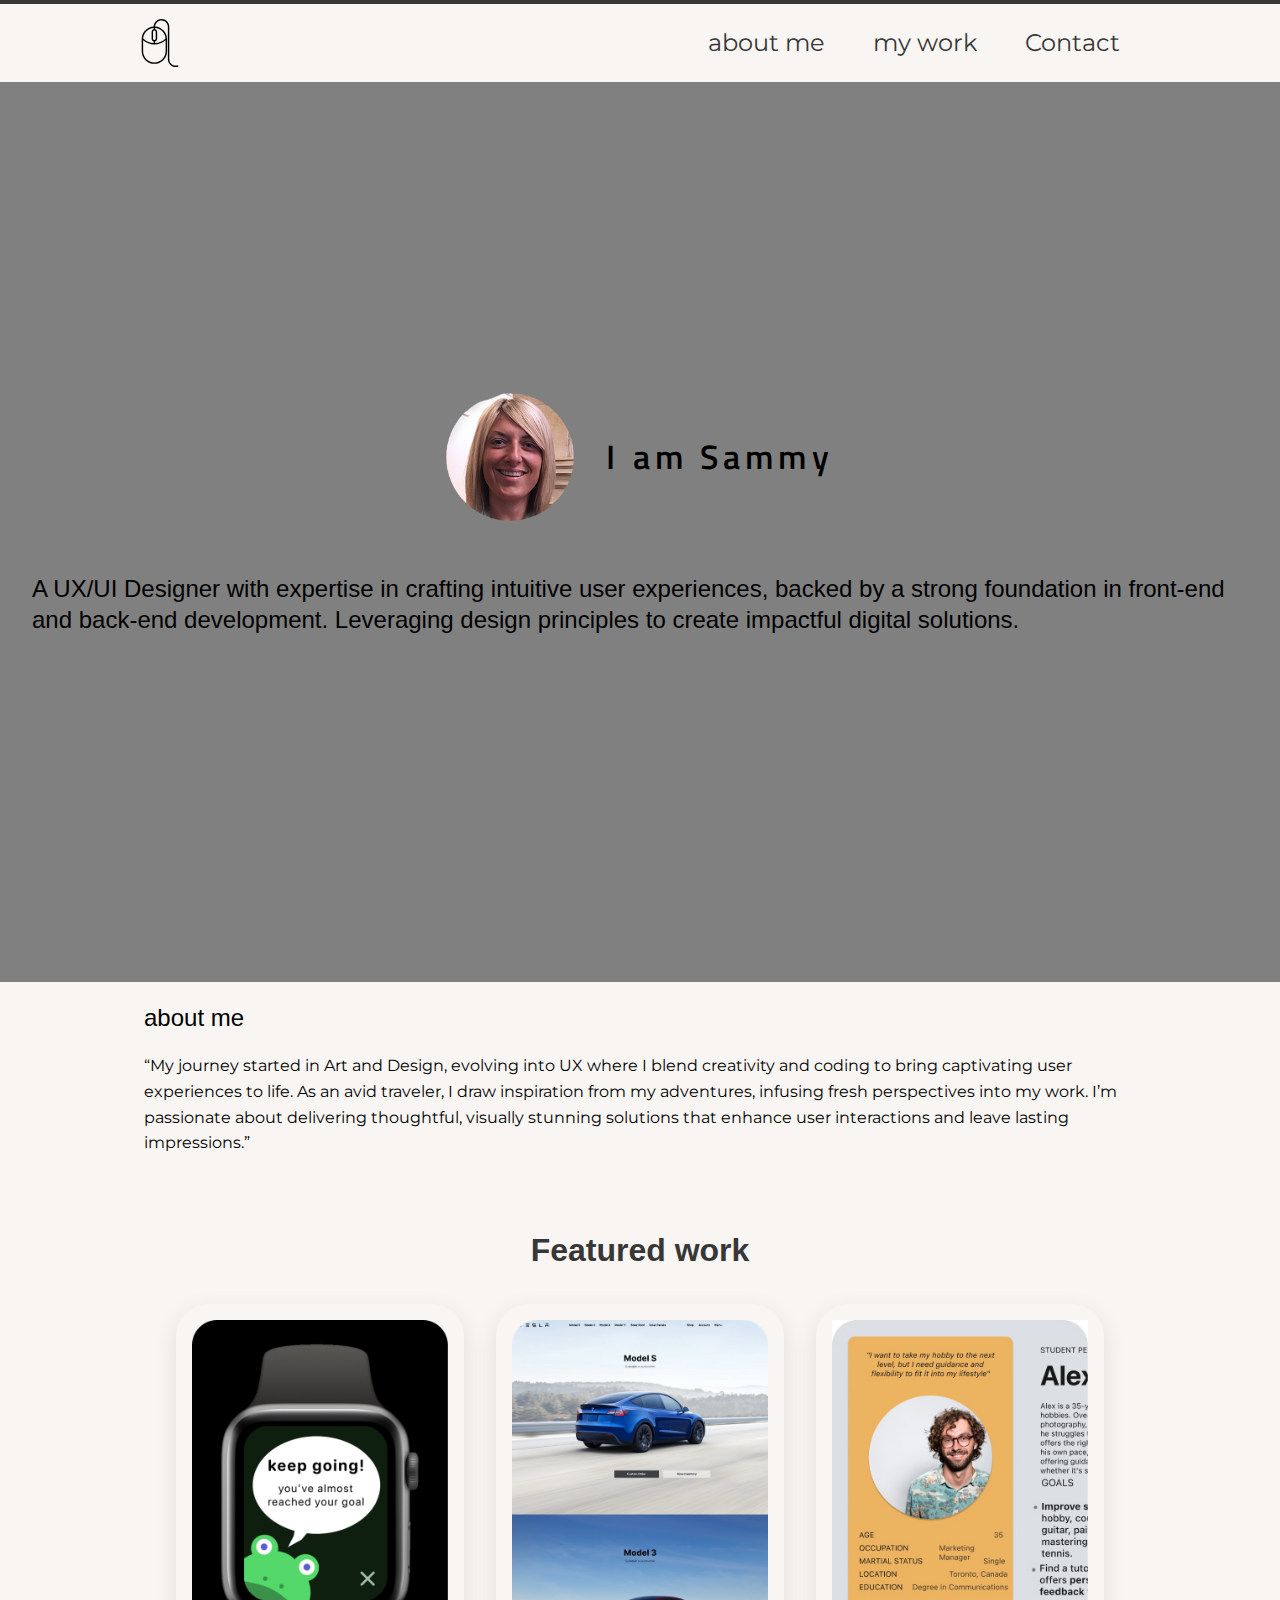
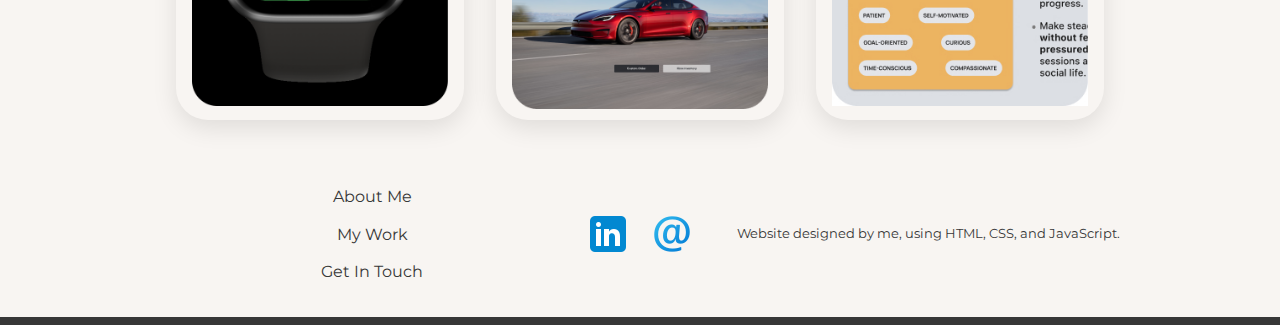
<file: index.html>
<!DOCTYPE html>
<html lang="en">
  <head>
    <meta charset="UTF-8" />
    <meta name="viewport" content="width=device-width, initial-scale=1.0" />
    <title>Sammy Hutchinson Portfolio</title>
    <link rel="stylesheet" href="./css/main.css" />
    <link rel="preconnect" href="https://fonts.googleapis.com" />
    <link rel="preconnect" href="https://fonts.gstatic.com" crossorigin />
    <link
      href="https://fonts.googleapis.com/css2?family=Montserrat:wght@400;500;600;700&display=swap"
      rel="stylesheet"
    />
    <link rel="preconnect" href="https://fonts.googleapis.com">
<link rel="preconnect" href="https://fonts.gstatic.com" crossorigin>
<link href="https://fonts.googleapis.com/css2?family=Titillium+Web:ital,wght@0,200;0,300;0,400;0,600;0,700;0,900;1,200;1,300;1,400;1,600;1,700&display=swap" rel="stylesheet">
  </head>
  <body id="page">
    <ul class="skip-links">
      <li>
        <a class="skip-links__link" href="#nav">Skip to site navigation</a>
      </li>
      <li>
        <a class="skip-links__link" href="#main">Skip to main content</a>
      </li>
    </ul>
    <header class="header-home">
      <div class="container">
        <a href="./index.html" class="header-home__logo">
          <img
            src="./images/mouse-svgrepo-com.svg"
            alt="Logo for Sammy Hutchinson"
          />
        </a>
        <nav id="nav" class="navbar__nav">
          <ul class="navbar__list">
            <li><a class="navbar__link" href="./index.html">about me</a></li>
            <li>
              <a class="navbar__link" href="./portfolio.html">my work</a>
            </li>
            <li><a class="navbar__link" href="./contact.html">Contact </a></li>
          </ul>
        </nav>
        <button class="nav-toggle" data-target="nav">
          <span class="nav-toggle__tog nav-toggle__tog--top"></span>
          <span class="nav-toggle__tog nav-toggle__tog--middle"></span>
          <span class="nav-toggle__tog nav-toggle__tog--bottom"></span>
          <span class="screen-reader-text"
            >Click to open the mobile navigation.</span
          >
        </button>
      </div>
      </div>
    </header>


    <main id="main">
      <header class="banner" tabindex="0">
        <div class="container">
          <div class="banner__content">
            <!-- Left Section: Image and Title -->
            <div class="banner__header">
              <img src="/images/headshot-sammy.png" alt="Head-shot of Sammy" class="banner__image" />
              <div class="banner__title-container">
                <h1 class="banner__title">I am Sammy</h1>
              </div>
            </div>
            
            <!-- Right Section: Text -->
            <div class="banner__text-container">
              <h2 class="banner__text">
                A UX/UI Designer with expertise in crafting intuitive user experiences, backed by a strong foundation in front-end and back-end development. Leveraging design principles to create impactful digital solutions.
              </h2>
            </div>
          </div>
        </div>
      </header>


      <section id="resources" class="container" tabindex="0">
        <div class="about-me">
          <!-- <div class="about-me__content"> -->
            <div class="about-me__image">
            
            </div>
            <div class="about-me__text">
              <h2 class="about-me-header">about me</h2>
              <p class="about-me-text">
                “My journey started in Art and Design, evolving into UX where I
                blend creativity and coding to bring captivating user experiences to
                life. As an avid traveler, I draw inspiration from my adventures,
                infusing fresh perspectives into my work. I’m passionate about
                delivering thoughtful, visually stunning solutions that enhance user
                interactions and leave lasting impressions.”
              </p>
            </div>
          </div>
        <!-- </div> -->
      </section>
    </div>

    <section id="resources" class="card-group" tabindex="0">
      <div class="container">
        <h2 class="card-group__title">Featured work</h2>

        <ul class="card-group__list">
          <li><a
            class="card card-portfolio"
            href="https://hutc0173.github.io/mad9013-project-two-page-site/"
          >
            <img
              class="card-image"
              src="/images/froggy.png"
              alt="Fitness tracking app"
            />
            <div class="card__content">
              <h3 class="card__title">Adventure Co Website</h3>
              <p class="card__text">
                A website for a Dungeons & Dragons Gameplay Experience.
              </p>
            </div>
          </a></li>
          <li>  <a
            class="card card-portfolio"
            href="https://hutc017303b6.myportfolio.com"
          >
            <img
              class="card-image"
              src="./images/tesla.png"
              alt="Icon of a dog that Sammy has designed"
            />
            <div class="card__content">
              <h3 class="card__title">Adobe Illustrator Icon</h3>
              <p class="card__text">
                In this project I designed three custom Icons for various screens.
              </p>
            </div>
          </a></li>
          <li> <a
            class="card card-portfolio"
            href="https://hutc0173.github.io/mad9014-final-project/#"
          >
            <img
              class="card-image"
              src="./images/Persona Student.jpg"
              alt="Javascript text in a computer screen"
            />
            <div class="card__content">
              <h3 class="card__title">JavaScript Facial Recognition API</h3>
              <p class="card__text">
                I built and designed a web API using JavaScript, HTML and CSS.
              </p>
            </div>
          </a></li>
        </ul>
        </section>
</main>
    <footer class="footer">
      <div class="container">
        <nav class="footer__nav">
          <ul class="footer__items">
            <li><a href="./index.html" class="footer__link">About Me</a></li>
            <li><a href="./portfolio.html" class="footer__link">My Work</a></li>
            <li>
              <a href="./contact.html" class="footer__link">Get In Touch</a>
            </li>
          </ul>
        </nav>
        

        <ul class="footer-list">
        
          <li class="footer-list__links">
            <a href="https://www.linkedin.com/in/sammy-hutchinson-33312729a/"><img src="./images/icons8-linkedin-48.png" alt="LinkedIn Icon"></a>
          </li>
          <li class="footer-list__links">
            <a href="mailto:sammy.devdesign@gmail.com"><img src="./images/icons8-email-48.png" alt="Email Icon"></a>
          </li>
        </ul>
        <small class="footer__copyright">
          
          Website designed by me, using HTML, CSS, and JavaScript.
        </small>
      </div>
    </footer>
    <script src="./js/main.js"></script>
    <script src="./js/contact.js"></script>
  </body>
</html>
</file>
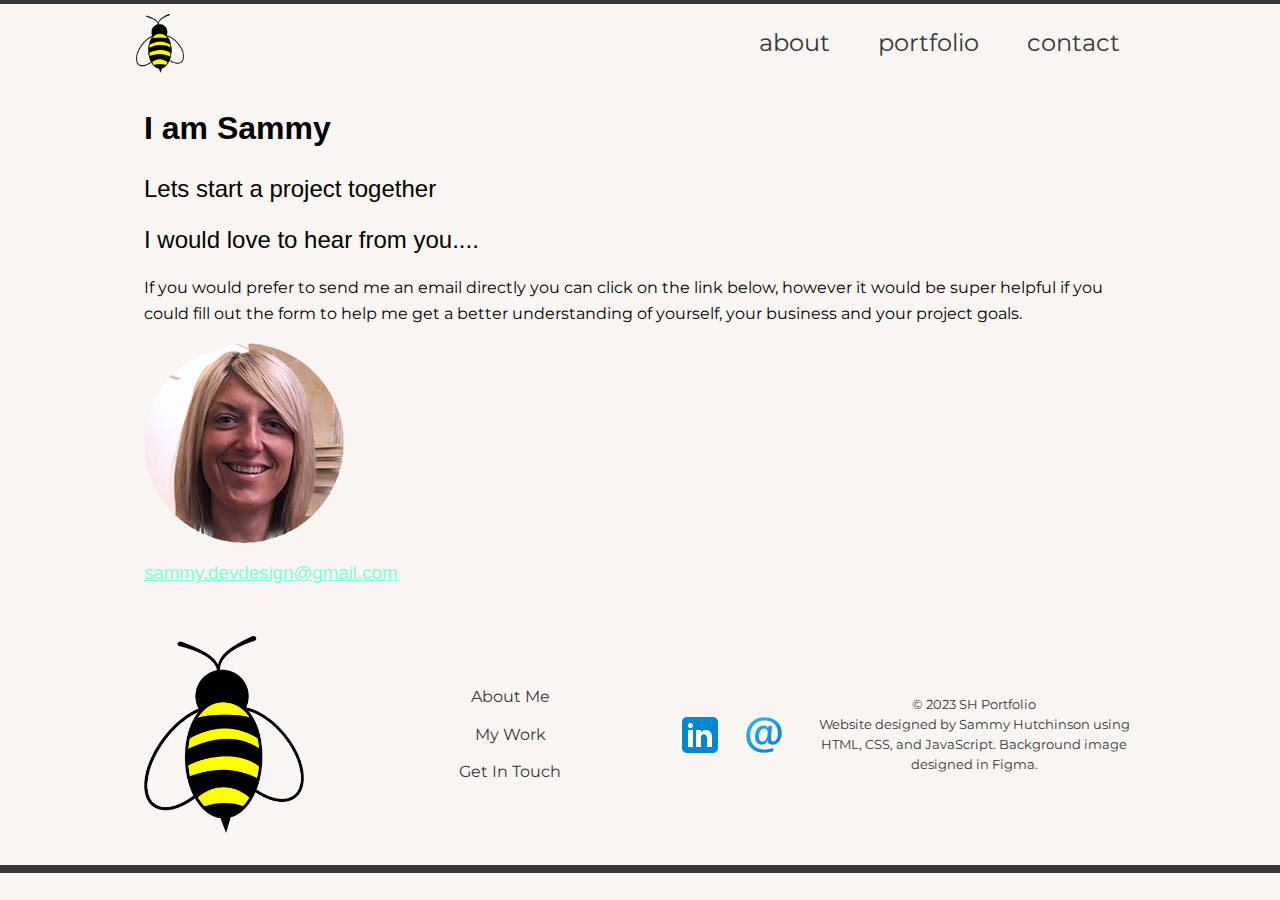
<file: contact.html>
<!DOCTYPE html>
<html lang="en">
  <head>
    <meta charset="UTF-8" />
    <meta name="viewport" content="width=device-width, initial-scale=1.0" />
    <title>Sammy Hutchinson Contact</title>
    <link rel="stylesheet" href="./css/main.css" />
    <link rel="preconnect" href="https://fonts.googleapis.com" />
    <link rel="preconnect" href="https://fonts.gstatic.com" crossorigin />
    <link
      href="https://fonts.googleapis.com/css2?family=Montserrat:wght@400;500;600;700&display=swap"
      rel="stylesheet"
    />
  </head>
  <body id="page">
    <header class="header-home">
      <div class="container">
        <a href="./index.html" class="header-home__logo">
          <img src="./images/logo.png" alt="Logo for Sammy Hutchinson" />
        </a>
        <nav id="nav" class="navbar__nav">
          <ul class="navbar__list">
            <li><a class="navbar__link" href="./index.html">about</a></li>

            <li>
              <a class="navbar__link" href="./portfolio.html">portfolio</a>
            </li>
            <li><a class="navbar__link" href="./contact.html">contact</a></li>
          </ul>
        </nav>
        <button class="nav-toggle" data-target="nav">
          <span class="nav-toggle__tog nav-toggle__tog--top"></span>
          <span class="nav-toggle__tog nav-toggle__tog--middle"></span>
          <span class="nav-toggle__tog nav-toggle__tog--bottom"></span>
          <span class="screen-reader-text"
            >Click to open the mobile navigation.</span
          >
        </button>
      </div>
    </header>

    <main id="main">
      <section class="banner-contact" tabindex="0">
        <div class="container">
          <div class="banner-contact__content">
            <h1 class="banner-contact__title">I am Sammy</h1>
            <h2 class="banner-contact__text">Lets start a project together</h2>
          </div>
        </div>
      </section>

      <section class="container">
        <div class="contactpage">
          <h2 class="contactpage-title">I would love to hear from you....</h2>
          <p class="contactpage-text">
            If you would prefer to send me an email directly you can click on
            the link below, however it would be super helpful if you could fill
            out the form to help me get a better understanding of yourself, your
            business and your project goals.
          </p>

          <div class="contactpage-image">
            <img
              src="./images/headshot-sammy.png"
              alt="Headshot of Sammy Hutchinson"
            />
          </div>
          <!-- prof comment
            remove heading below. Leave just <a>
          -->
          <h3 class="contactpage-email">
            <a href="mailto:sammy.devdesign@gmail.com"
              >sammy.devdesign@gmail.com</a
            >
          </h3>
        </div>
      </section>
    </main>
    <footer class="footer">
      <div class="container">
        <a href="./index.html" class="footer__logo">
          <img
            src="./images/logo.png"
            alt="Logo for Sammy Hutchinson"
            class="footer__icon"
          />
        </a>
        <nav class="footer__nav">
          <ul class="footer__items">
            <li><a href="./index.html" class="footer__link">About Me</a></li>
            <li><a href="./portfolio.html" class="footer__link">My Work</a></li>
            <li>
              <a href="./contact.html" class="footer__link">Get In Touch</a>
            </li>
          </ul>
        </nav>

        <ul class="footer-list">
          <li class="footer-list__links">
            <a href="https://www.linkedin.com/in/sammy-hutchinson-33312729a/"
              ><img src="./images/icons8-linkedin-48.png" alt="LinkedIn Icon"
            /></a>
          </li>
          <li class="footer-list__links">
            <a href="mailto:sammy.devdesign@gmail.com"
              ><img src="./images/icons8-email-48.png" alt="Email Icon"
            /></a>
          </li>
        </ul>
        <small class="footer__copyright">
          &copy; 2023 SH Portfolio <br />
          Website designed by Sammy Hutchinson using HTML, CSS, and JavaScript.
          Background image designed in Figma.
        </small>
      </div>
    </footer>
    <script src="./js/main.js"></script>
    <script src="./js/contact.js"></script>
  </body>
</html>
</file>
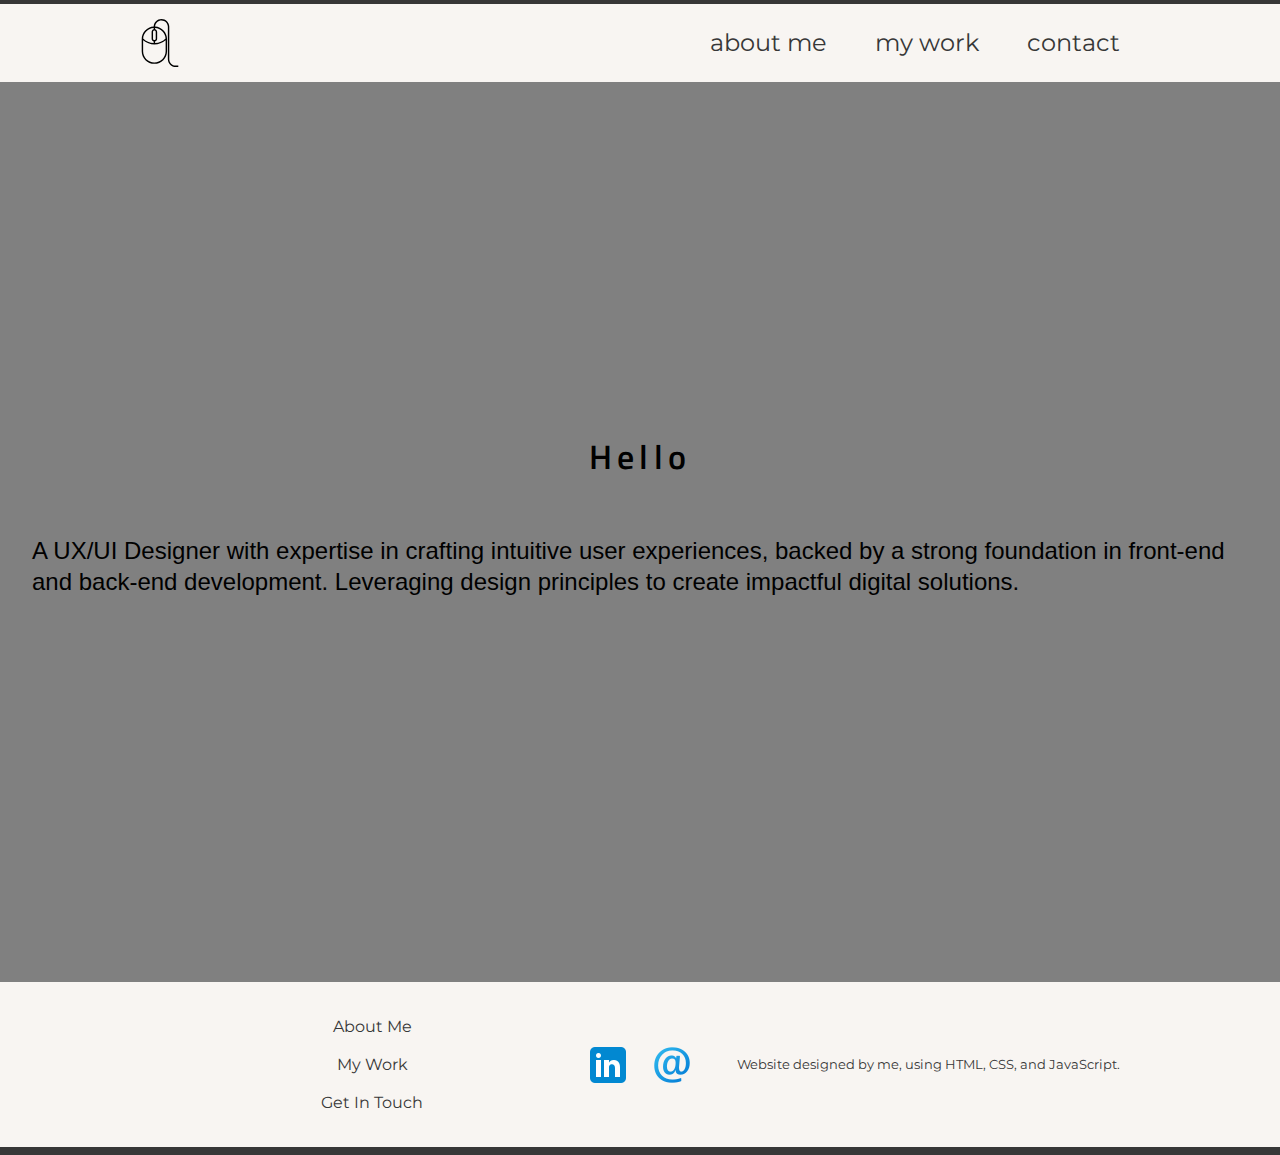
<file: contact1.html>
<!DOCTYPE html>
<html lang="en">
  <head>
    <meta charset="UTF-8" />
    <meta name="viewport" content="width=device-width, initial-scale=1.0" />
    <title>Sammy Hutchinson Portfolio</title>
    <link rel="stylesheet" href="./css/main.css" />
    <link rel="preconnect" href="https://fonts.googleapis.com" />
    <link rel="preconnect" href="https://fonts.gstatic.com" crossorigin />
    <link
      href="https://fonts.googleapis.com/css2?family=Montserrat:wght@400;500;600;700&display=swap"
      rel="stylesheet"
    />
    <link rel="preconnect" href="https://fonts.googleapis.com">
<link rel="preconnect" href="https://fonts.gstatic.com" crossorigin>
<link href="https://fonts.googleapis.com/css2?family=Titillium+Web:ital,wght@0,200;0,300;0,400;0,600;0,700;0,900;1,200;1,300;1,400;1,600;1,700&display=swap" rel="stylesheet">
  </head>
  <body id="page">
    <ul class="skip-links">
      <li>
        <a class="skip-links__link" href="#nav">Skip to site navigation</a>
      </li>
      <li>
        <a class="skip-links__link" href="#main">Skip to main content</a>
      </li>
    </ul>
    <header class="header-home">
      <div class="container">
        <a href="./index.html" class="header-home__logo">
          <img
            src="./images/mouse-svgrepo-com.svg"
            alt="Logo for Sammy Hutchinson"
          />
        </a>
        <nav id="nav" class="navbar__nav">
          <ul class="navbar__list">
            <li><a class="navbar__link" href="./index.html">about me</a></li>
            <li>
              <a class="navbar__link" href="./portfolio.html">my work</a>
            </li>
            <li><a class="navbar__link" href="./">contact </a></li>
          </ul>
        </nav>
        <button class="nav-toggle" data-target="nav">
          <span class="nav-toggle__tog nav-toggle__tog--top"></span>
          <span class="nav-toggle__tog nav-toggle__tog--middle"></span>
          <span class="nav-toggle__tog nav-toggle__tog--bottom"></span>
          <span class="screen-reader-text"
            >Click to open the mobile navigation.</span
          >
        </button>
      </div>
      </div>
    </header>

    <main id="main">
      
      <section class="banner" tabindex="0">
        <div class="container">
          <div class="banner__content">
            <!-- Left Section: Image and Title -->
            <div class="banner__header">
              <!-- <img src="/images/headshot-sammy.png" alt="Head-shot of Sammy" class="banner__image" /> -->
              <div class="banner__title-container">
                <h1 class="banner__title">Hello</h1>
              </div>
            </div>
            
            <!-- Right Section: Text -->
            <div class="banner__text-container">
              <h2 class="banner__text">
                A UX/UI Designer with expertise in crafting intuitive user experiences, backed by a strong foundation in front-end and back-end development. Leveraging design principles to create impactful digital solutions.
              </h2>
            </div>
          </div>
        </div>
      </section>
    </div>

</main>

    <footer class="footer">
      <div class="container">
        <nav class="footer__nav">
          <ul class="footer__items">
            <li><a href="./index.html" class="footer__link">About Me</a></li>
            <li><a href="./portfolio.html" class="footer__link">My Work</a></li>
            <li>
              <a href="./contact.html" class="footer__link">Get In Touch</a>
            </li>
          </ul>
        </nav>
        

        <ul class="footer-list">
        
          <li class="footer-list__links">
            <a href="https://www.linkedin.com/in/sammy-hutchinson-33312729a/"><img src="./images/icons8-linkedin-48.png" alt="LinkedIn Icon"></a>
          </li>
          <li class="footer-list__links">
            <a href="mailto:sammy.devdesign@gmail.com"><img src="./images/icons8-email-48.png" alt="Email Icon"></a>
          </li>
        </ul>
        <small class="footer__copyright">
          
          Website designed by me, using HTML, CSS, and JavaScript.
        </small>
      </div>
    </footer>
    <script src="./js/main.js"></script>
    <script src="./js/contact.js"></script>
  </body>
</html>
</file>
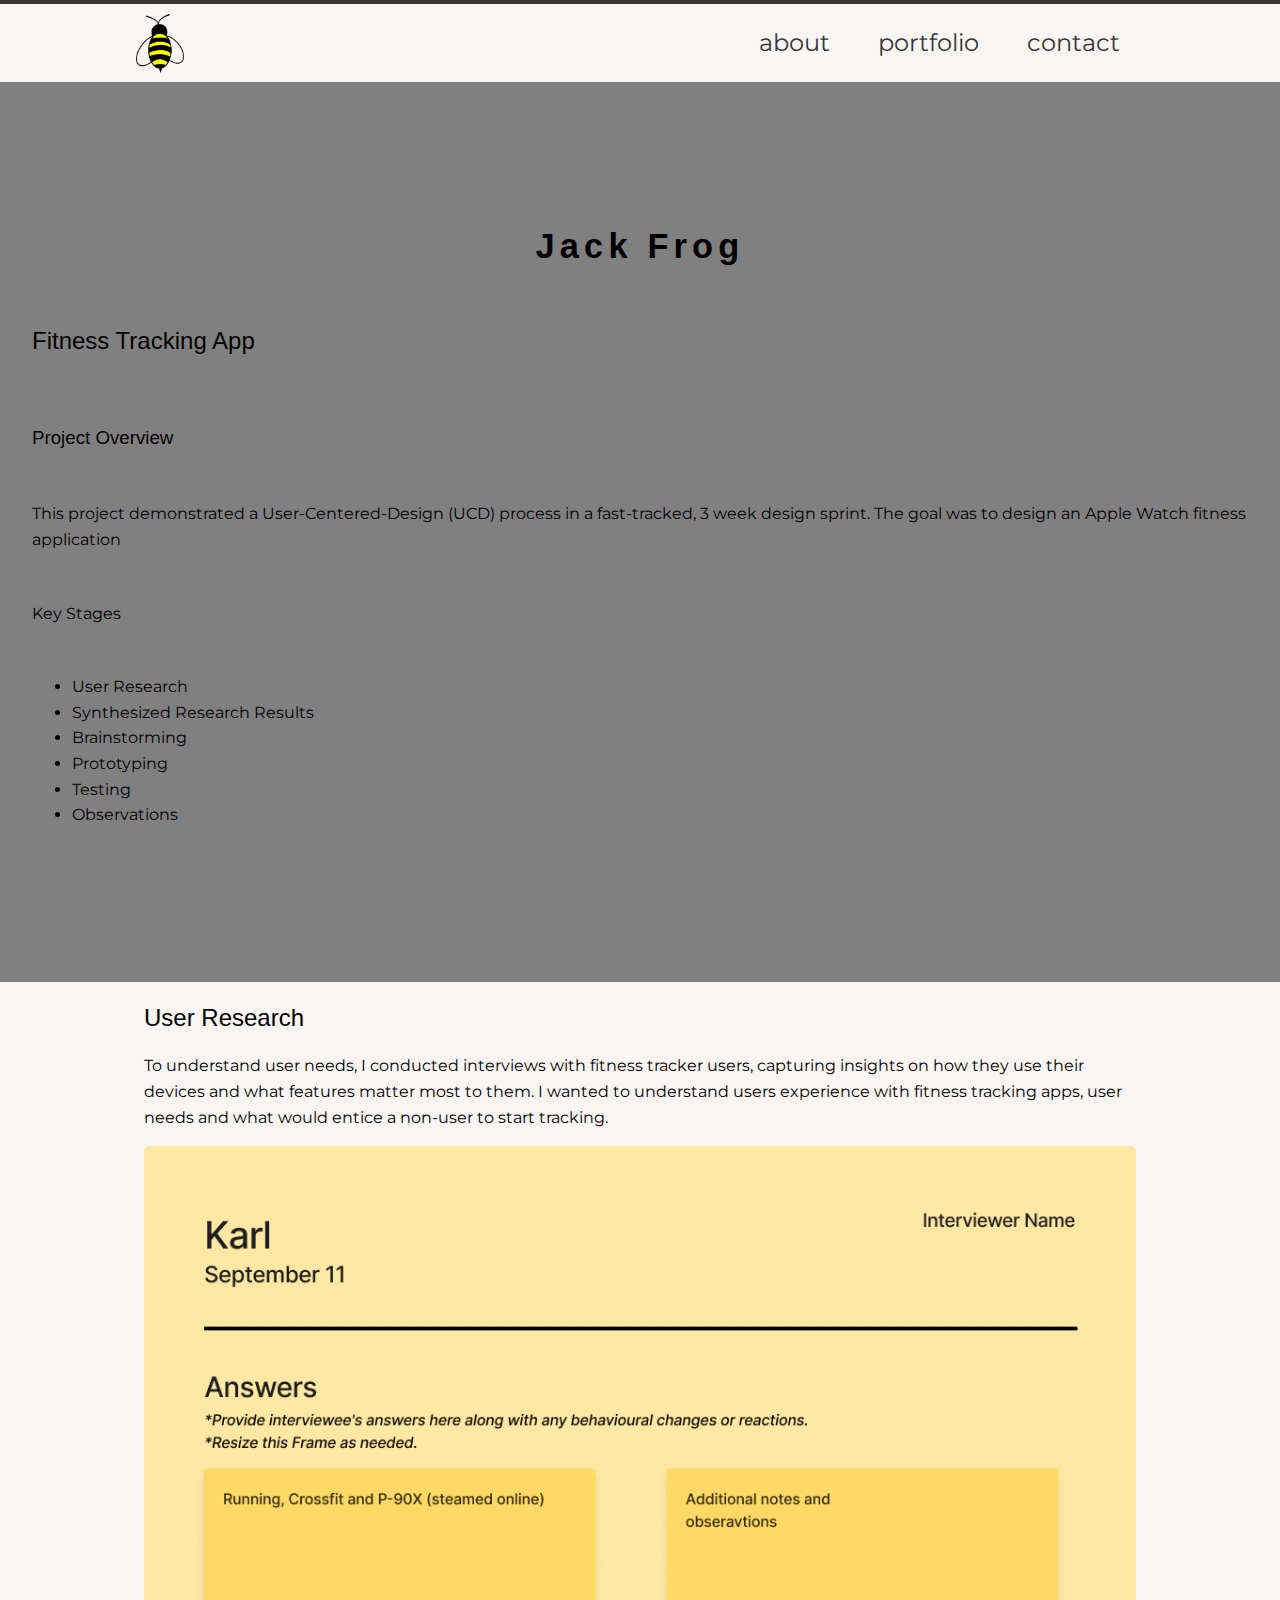
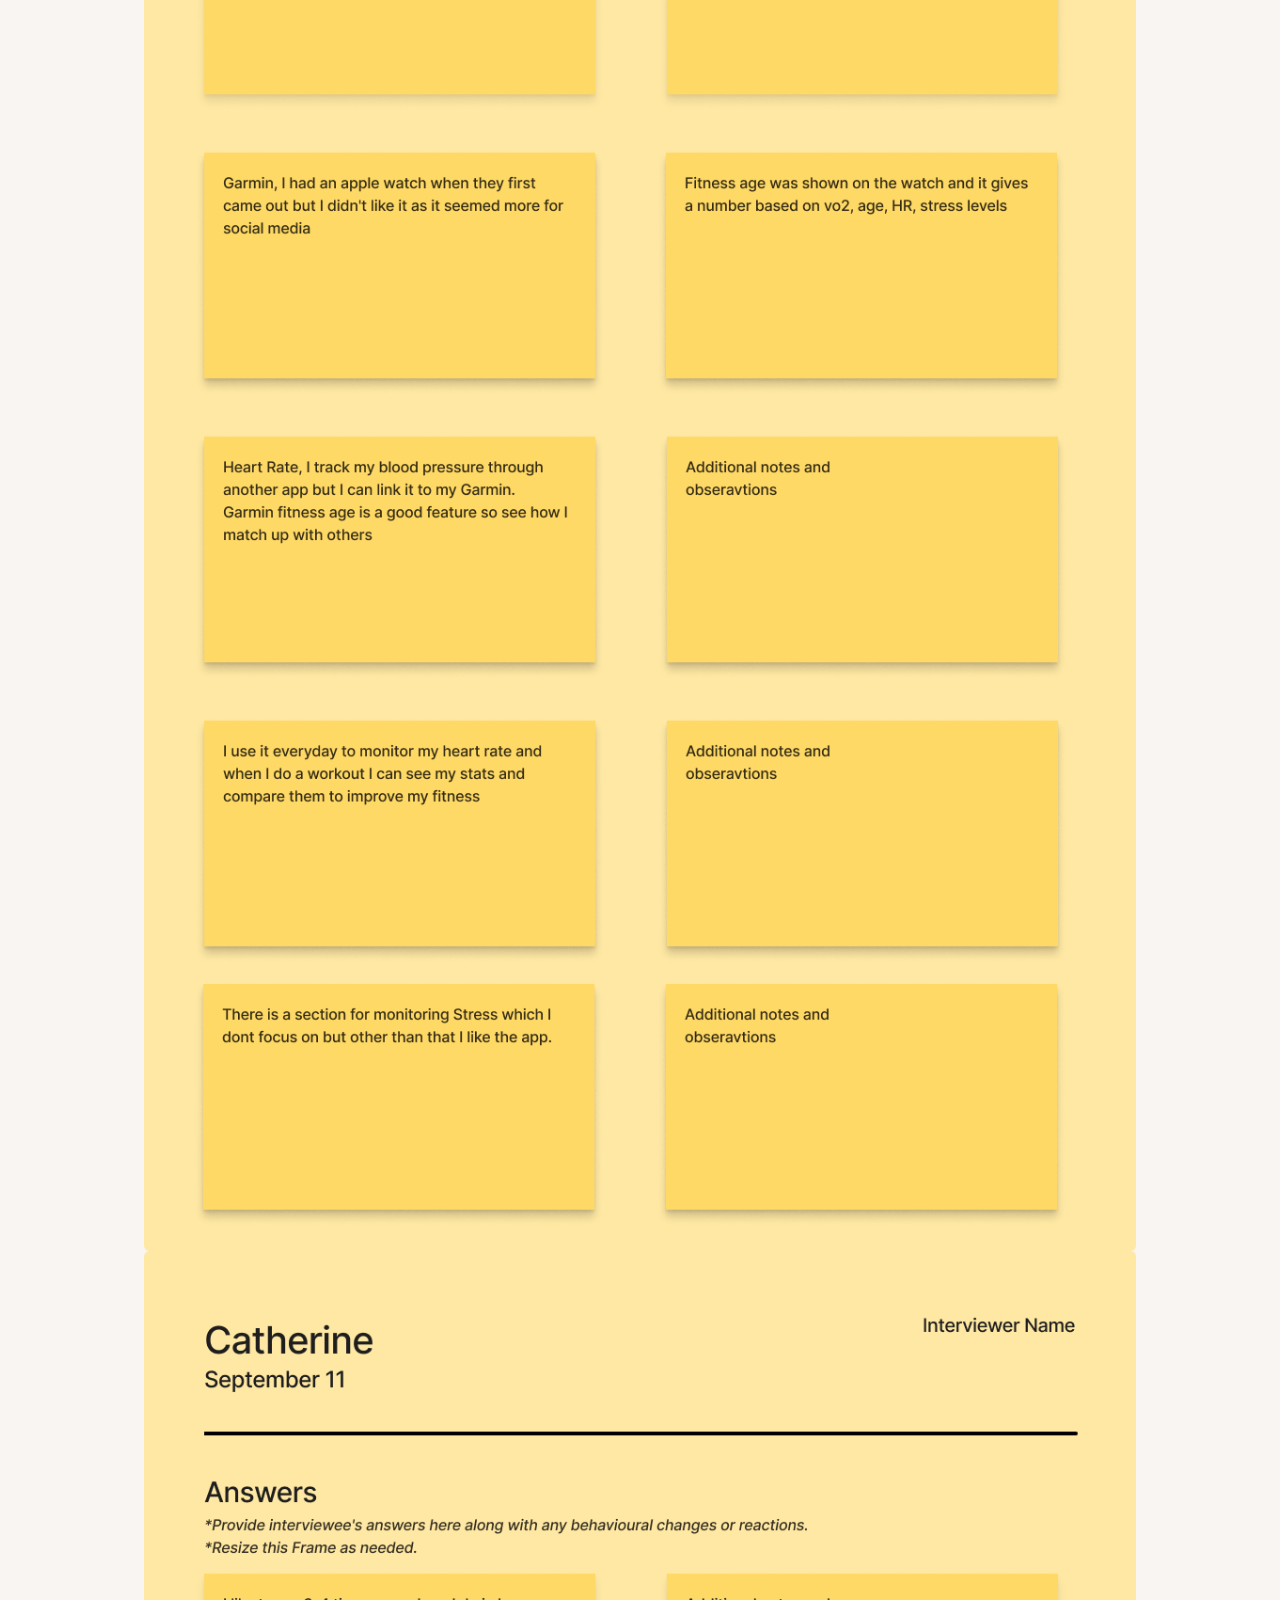
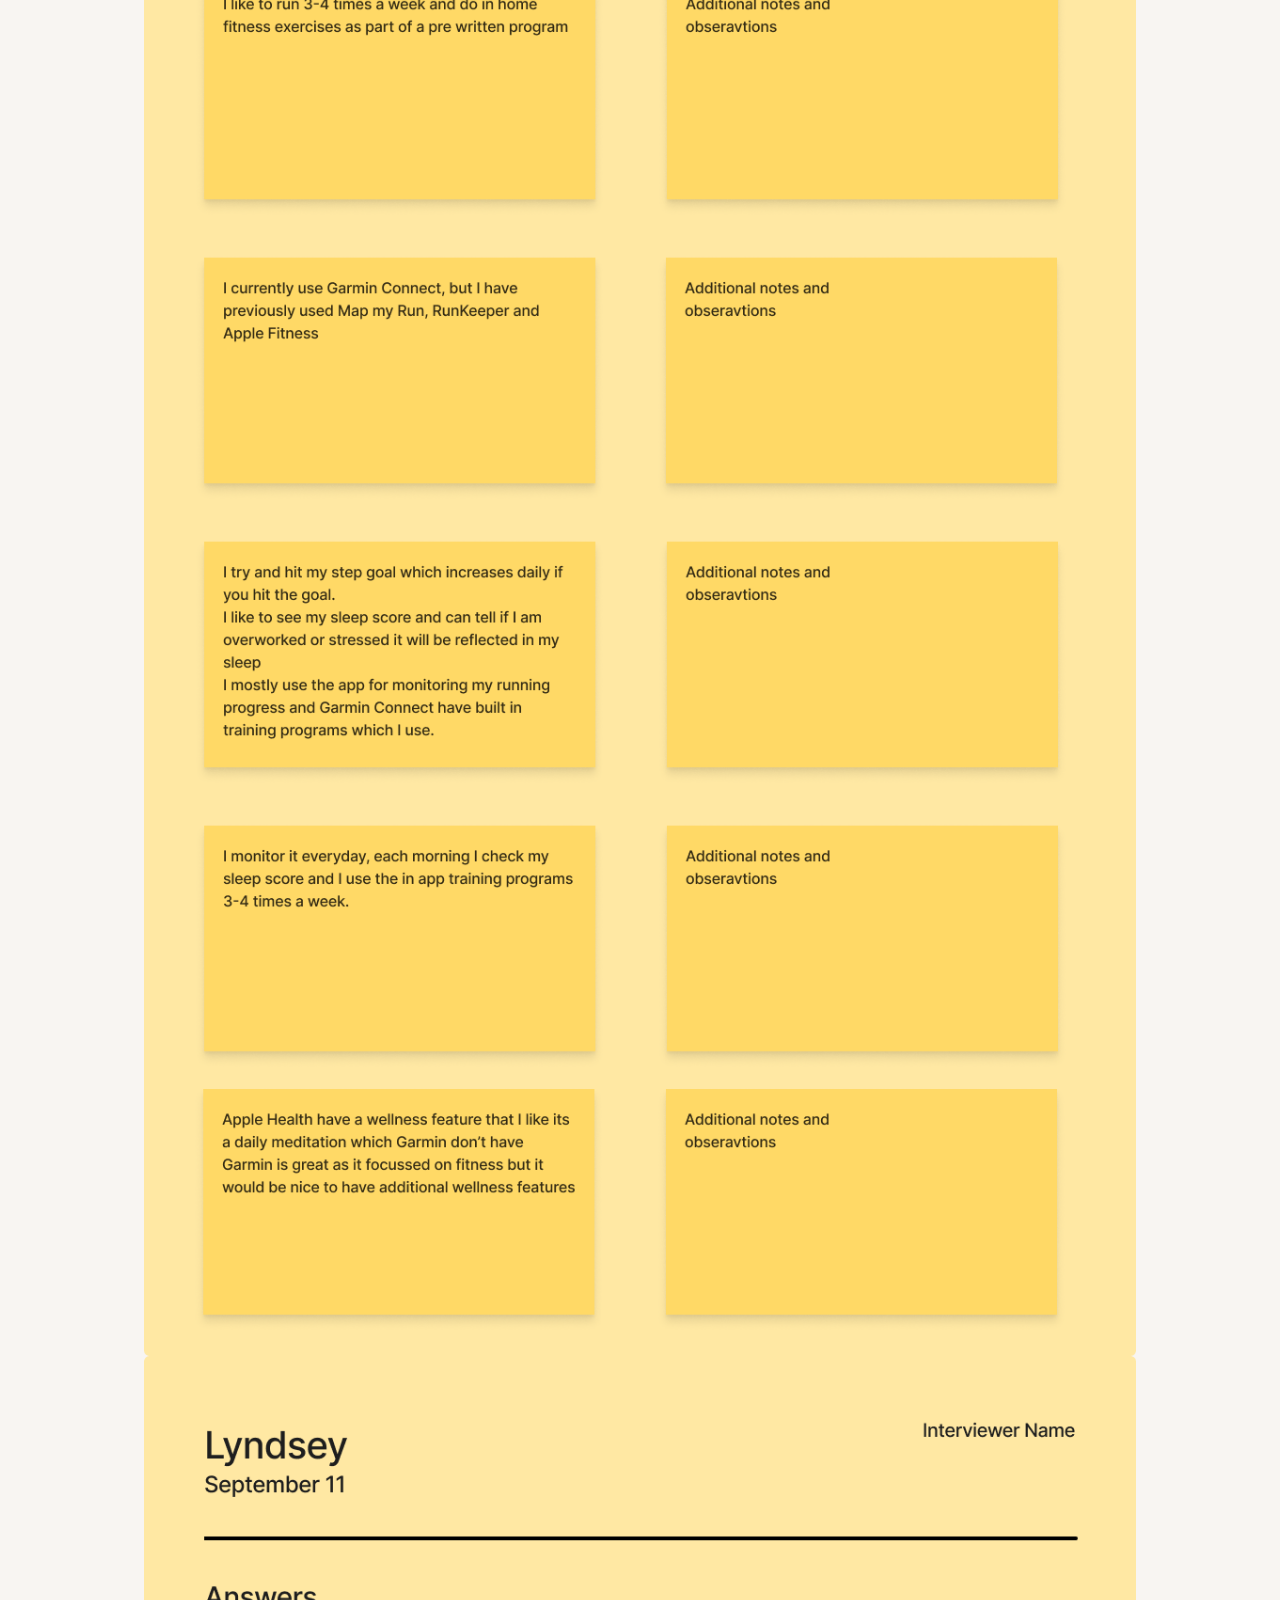
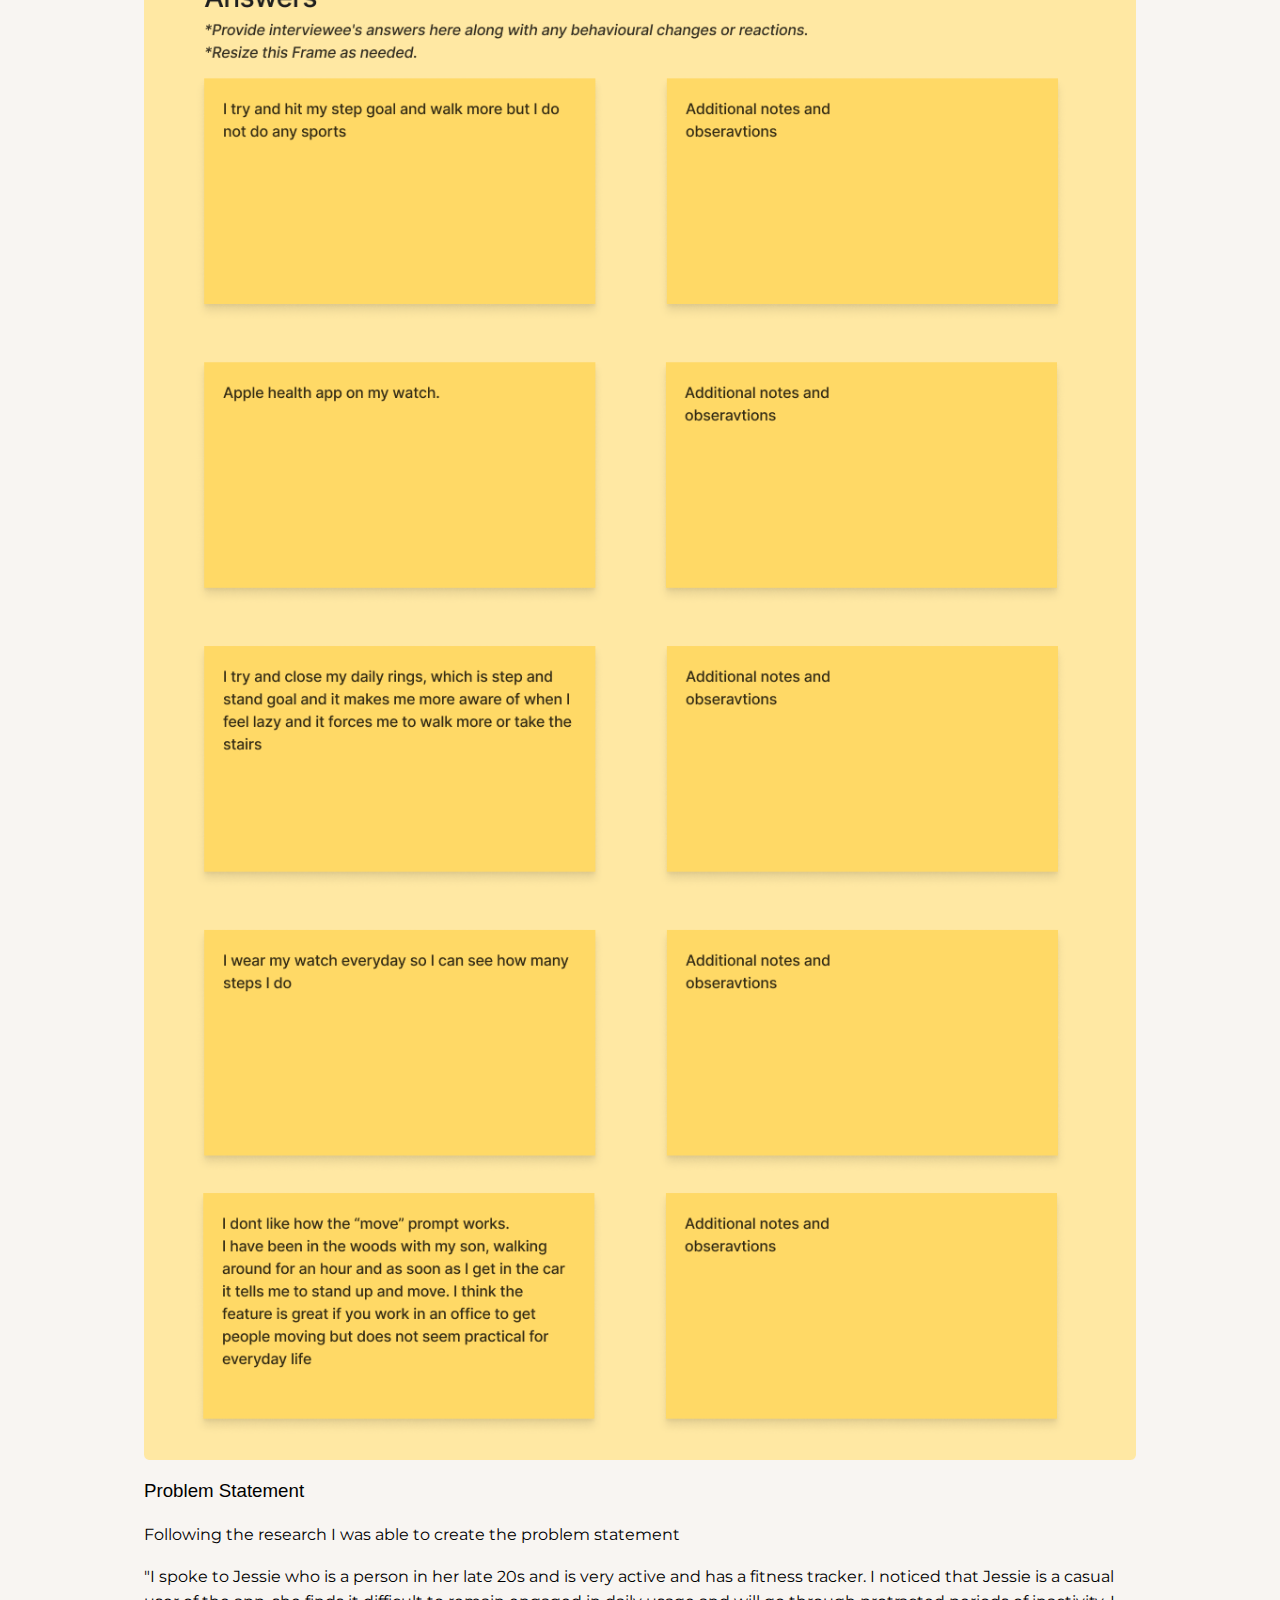
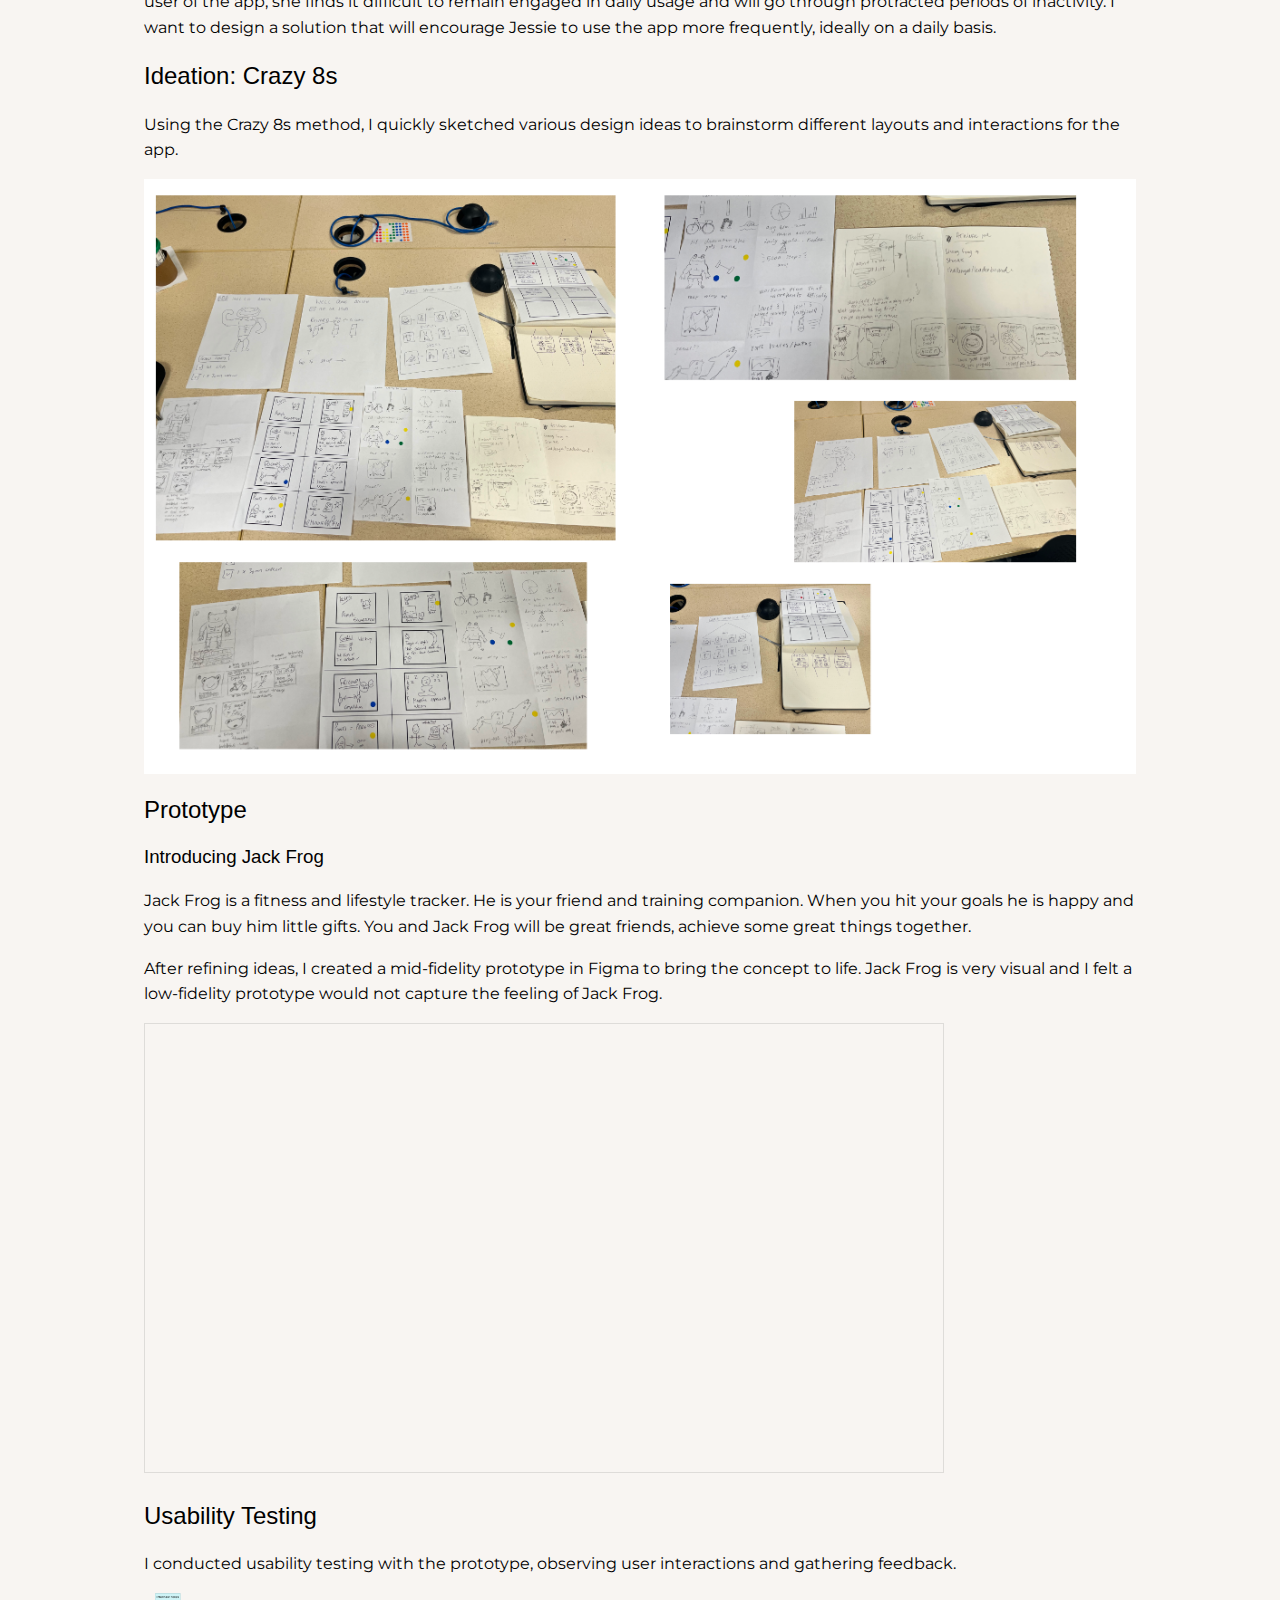
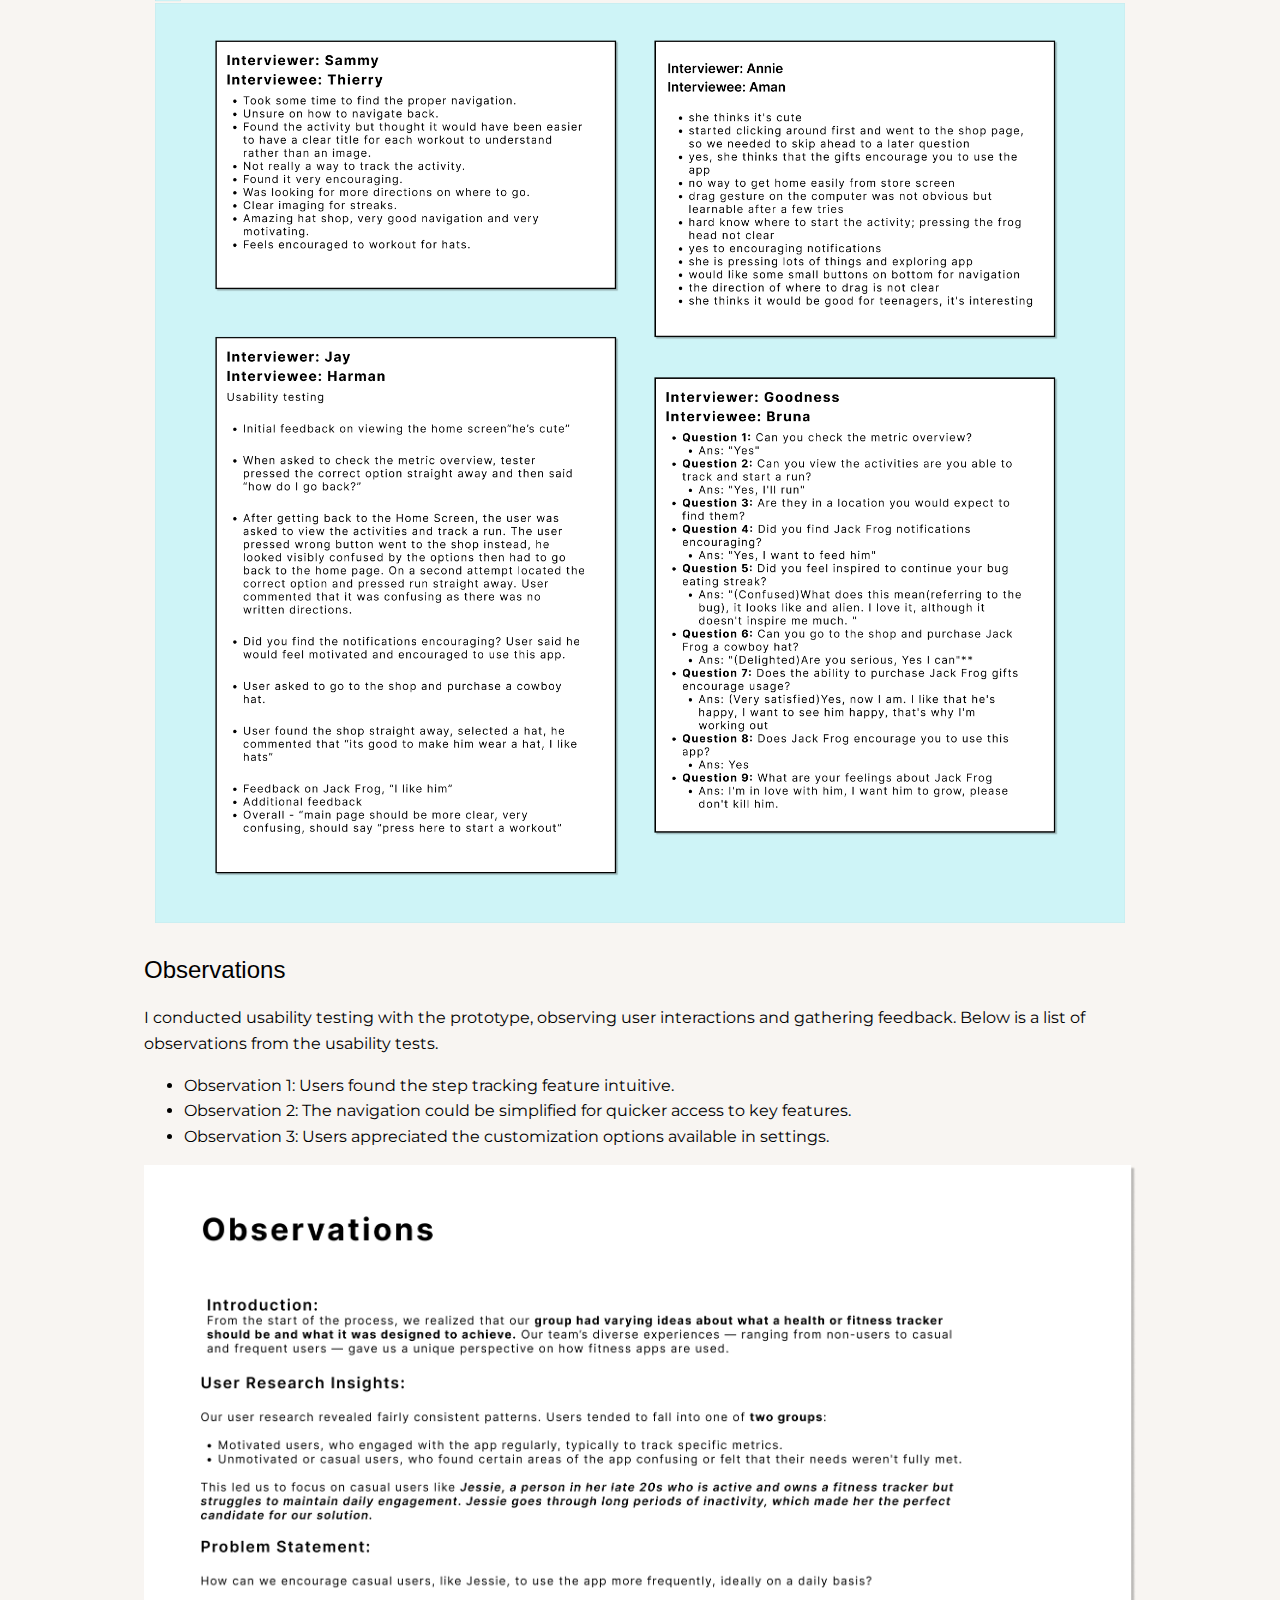
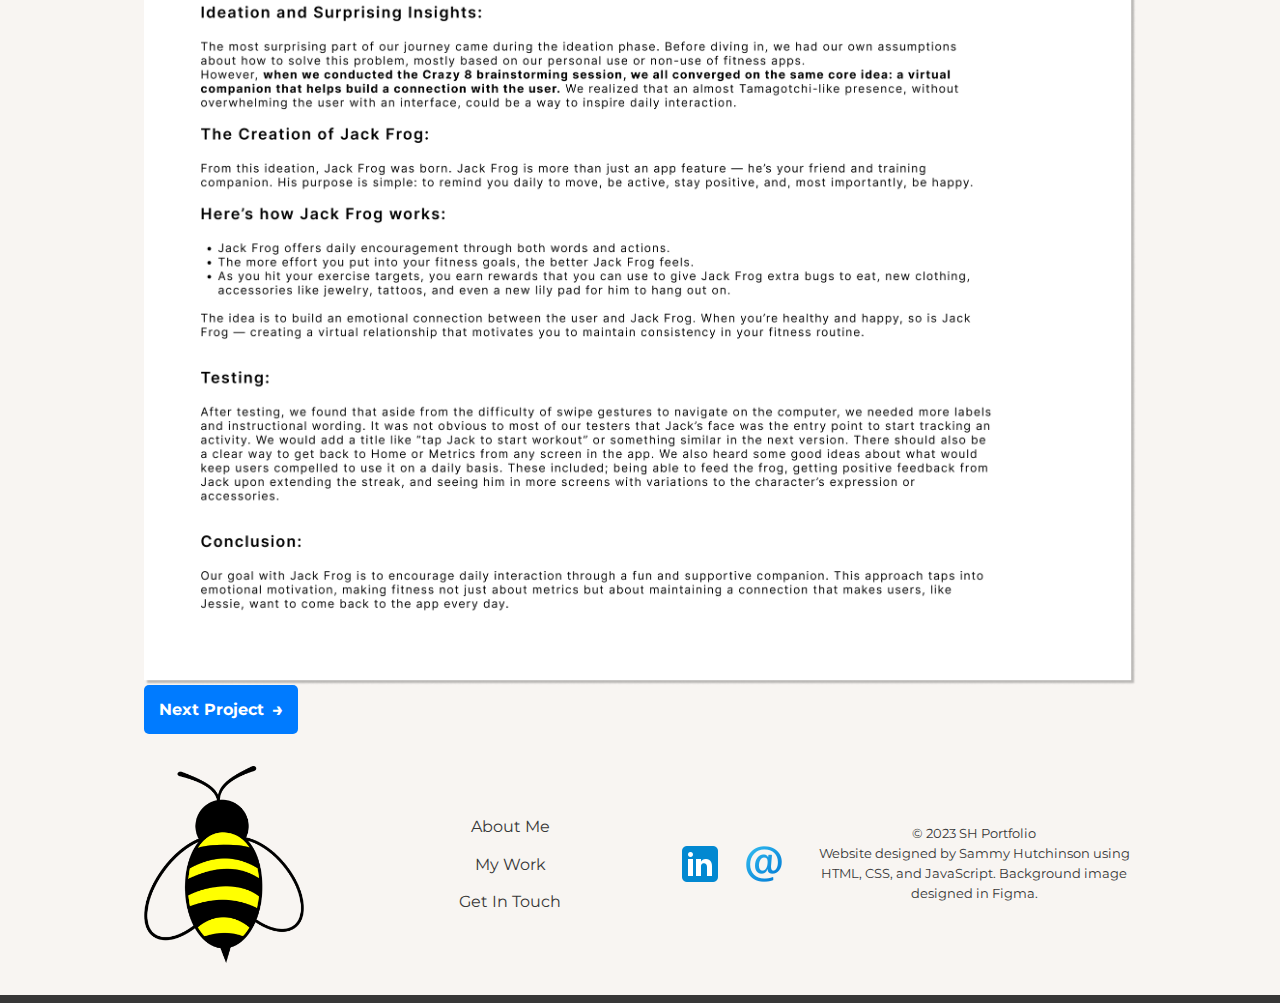
<file: froggy.html>
<!DOCTYPE html>
<html lang="en">
  <head>
    <meta charset="UTF-8" />
    <meta name="viewport" content="width=device-width, initial-scale=1.0" />
    <title>Sammy Hutchinson Contact</title>
    <link rel="stylesheet" href="./css/main.css" />
    <link rel="preconnect" href="https://fonts.googleapis.com" />
    <link rel="preconnect" href="https://fonts.gstatic.com" crossorigin />
    <link
      href="https://fonts.googleapis.com/css2?family=Montserrat:wght@400;500;600;700&display=swap"
      rel="stylesheet"
    />
  </head>
  <body id="page">
    <header class="header-home">
      <div class="container">
        <a href="./index.html" class="header-home__logo">
          <img
            src="./images/logo.png"
            alt="Logo for Sammy Hutchinson"
          />
        </a>
        <nav id="nav" class="navbar__nav">
          <ul class="navbar__list">
            <li><a class="navbar__link" href="./index.html">about</a></li>
            
            <li><a class="navbar__link" href="./portfolio.html">portfolio</a></li>
            <li><a class="navbar__link" href="./contact.html">contact</a></li>
          </ul>
        </nav>
        <button class="nav-toggle" data-target="nav">
          <span class="nav-toggle__tog nav-toggle__tog--top"></span>
          <span class="nav-toggle__tog nav-toggle__tog--middle"></span>
          <span class="nav-toggle__tog nav-toggle__tog--bottom"></span>
          <span class="screen-reader-text"
            >Click to open the mobile navigation.</span
          >
        </button>
      </div>
    </header>
    <main class="main-content-froggy" id="main">
      <header class="banner" tabindex="0">
        <div class="container">
          <div class="banner__content">
         
             <h1 class="banner__title">Jack Frog</h1>
            <h2 class="banner__text">
              Fitness Tracking App
            </h2>
            <h3>Project Overview</h3>
            <p>This project demonstrated a User-Centered-Design (UCD) process in a fast-tracked, 3 week design sprint. The goal was to design an Apple Watch fitness application</p>
            <p>Key Stages</p>
            <ul>
              <li>User Research</li>
              <li>Synthesized Research Results</li>
              <li>Brainstorming</li>
              <li>Prototyping</li>
              <li>Testing</li>
              <li>Observations</li>
            </ul>
            
           
          </div>
        </div>
      </header>
      <section id="resources" class="container" tabindex="0">
        <div class="case-study">
          <!-- User Research Section -->
          <section class="research">
            <h2 class="section-title">User Research</h2>
            <p class="section-description">
              To understand user needs, I conducted interviews with fitness tracker users, capturing insights on how they use their devices and what features matter most to them. I wanted to understand users experience with fitness tracking apps, user needs and what would entice a non-user to start tracking.
            </p>
            <div class="image-gallery">
              <img src="./images/Interview1.png" alt="User Research Image 1" class="gallery-image">
              <img src="./images/Interview2.png" alt="User Research Image 2" class="gallery-image">
              <img src="./images/Interview3.png" alt="User Research Image 2" class="gallery-image">
            </div>
            <h3>Problem Statement</h3>
            <p>Following the research I was able to create the problem statement</p>
            <p>"I spoke to Jessie who is a person in her late 20s and is very active and has a fitness tracker.
              I noticed that Jessie is a casual user of the app, she finds it difficult to remain engaged in daily usage and will go through protracted periods of inactivity.
              I want to design a solution that will encourage Jessie to use the app more frequently, ideally on a daily basis.</p>
          </section>
      
          <!-- Ideation (Crazy 8s) Section -->
          <section class="ideation">
            <h2 class="section-title">Ideation: Crazy 8s</h2>
            <p class="section-description">
              Using the Crazy 8s method, I quickly sketched various design ideas to brainstorm different layouts and interactions for the app.
            </p>
            <div class="image-gallery">
              <img src="./images/Brainstorming.png" alt="Crazy 8s Sketch 1" class="gallery-image">
              <!-- <img src="./images/crazy8s2.png" alt="Crazy 8s Sketch 2" class="gallery-image"> -->
            </div>
          </section>
      
          <!-- Prototype Section -->
          <section class="prototype">
            <h2 class="section-title">Prototype</h2>
            <h3>Introducing Jack Frog</h3>
            <p>Jack Frog is a fitness and lifestyle tracker. 

              He is your friend and training companion. 
              
              When you hit your goals he is happy and you can buy him little gifts.
              
              You and Jack Frog will be great friends, achieve some great things together.</p>
            <p class="section-description">
              After refining ideas, I created a mid-fidelity prototype in Figma to bring the concept to life.
              Jack Frog is very visual and I felt a low-fidelity prototype would not capture the feeling of Jack Frog.
            </p>
            <iframe style="border: 1px solid rgba(0, 0, 0, 0.1);" width="800" height="450" src="https://embed.figma.com/proto/Uj5RP6yAuUntbJx8TXWNIW/Warm-Up-Project-Group-JAGS?page-id=12%3A21&node-id=133-2&node-type=section&viewport=971%2C553%2C0.08&scaling=scale-down&content-scaling=fixed&starting-point-node-id=133%3A2&embed-host=share" allowfullscreen></iframe>
          </section>
      
          <!-- Usability Testing Section -->
          <section class="usability-testing">
            <h2 class="section-title">Usability Testing</h2>
            <p class="section-description">
              I conducted usability testing with the prototype, observing user interactions and gathering feedback.
            </p>
          
            <div class="image-gallery">
              <img src="./images/testing.png" alt="User Research Image 1" class="gallery-image">
             
            </div>
          </section>
          <section class="usability-testing">
            <h2 class="section-title">Observations</h2>
            <p class="section-description">
              I conducted usability testing with the prototype, observing user interactions and gathering feedback. Below is a list of observations from the usability tests.
            </p>
            <ul class="observations-list">
              <li>Observation 1: Users found the step tracking feature intuitive.</li>
              <li>Observation 2: The navigation could be simplified for quicker access to key features.</li>
              <li>Observation 3: Users appreciated the customization options available in settings.</li>
              <!-- Add more observations as needed -->
            </ul>
            <div class="image-gallery">
              <img src="./images/Observations.png" alt="User Research Image 1" class="gallery-image">
             
            </div>
          
          </section>
        </div>
        <a href="./uxResearch.html" class="next-project">
          Next Project <span class="arrow">→</span>
      </a>
      </section>
    </div>

     
       
    </main>
    <footer class="footer">
      <div class="container">
        <a href="./index.html" class="footer__logo">
          <img
            src="./images/logo.png"
            alt="Logo for Sammy Hutchinson"
            class="footer__icon"/>
 
        </a>
        <nav class="footer__nav">
          <ul class="footer__items">
            <li><a href="./index.html" class="footer__link">About Me</a></li>
            <li><a href="./portfolio.html" class="footer__link">My Work</a></li>
            <li>
              <a href="./contact.html" class="footer__link">Get In Touch</a>
            </li>
          </ul>
        </nav>
        

        <ul class="footer-list">
        
          <li class="footer-list__links">
            <a href="https://www.linkedin.com/in/sammy-hutchinson-33312729a/"><img src="./images/icons8-linkedin-48.png" alt="LinkedIn Icon"></a>
          </li>
          <li class="footer-list__links">
            <a href="mailto:sammy.devdesign@gmail.com"><img src="./images/icons8-email-48.png" alt="Email Icon"></a>
          </li>
        </ul>
        <small class="footer__copyright">
          &copy; 2023 SH Portfolio <br>
          Website designed by Sammy Hutchinson using HTML, CSS, and JavaScript. Background image designed in Figma.
        </small>
      </div>
    </footer>
    <script src="./js/main.js"></script>
    <script src="./js/contact.js"></script>
  </body>
</html>
</file>
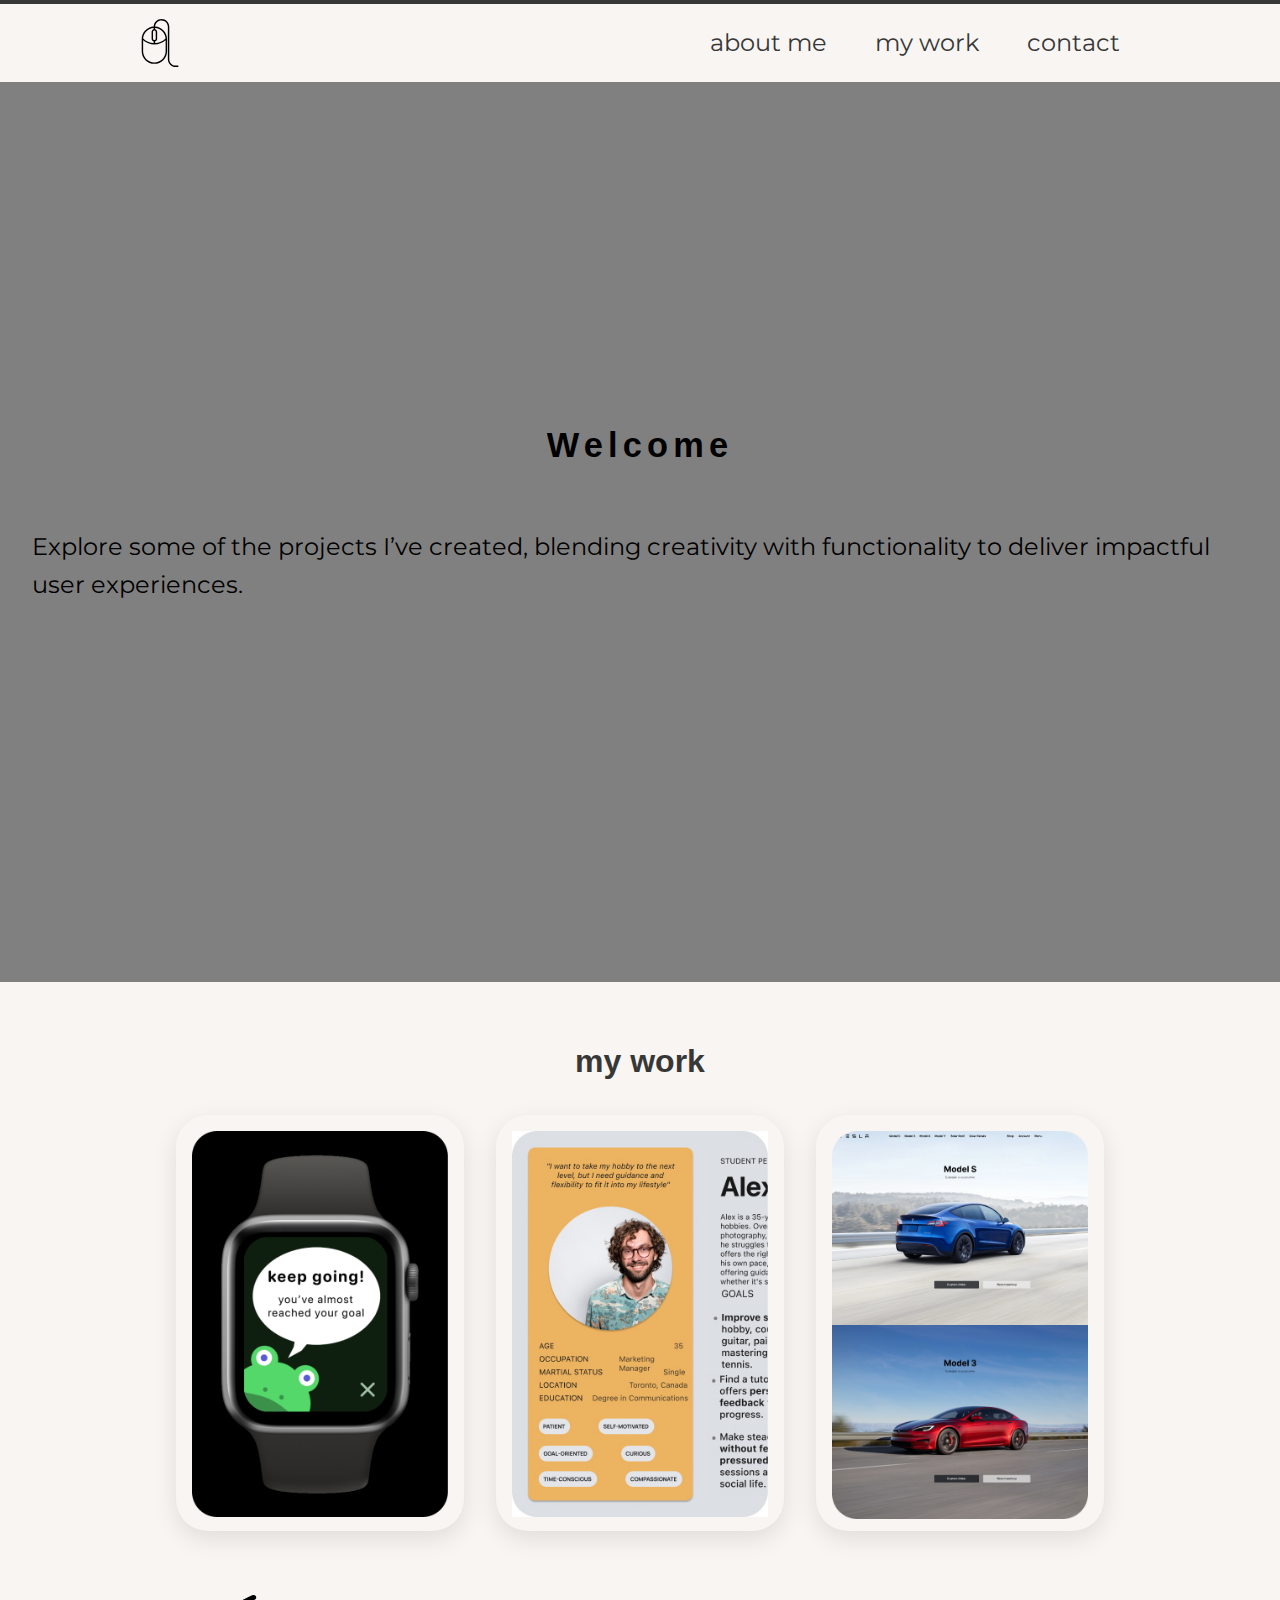
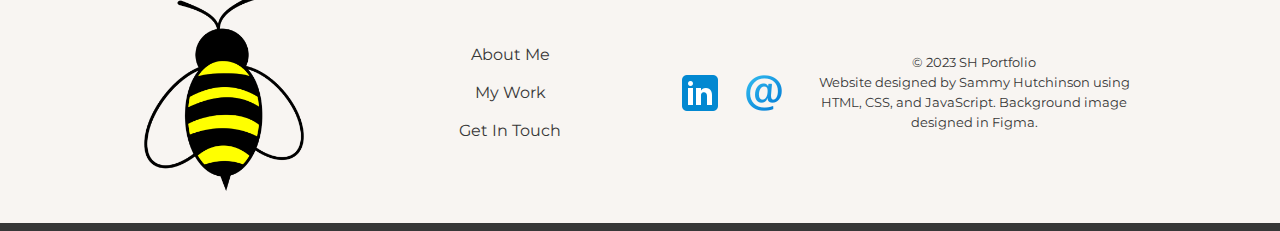
<file: portfolio.html>
<!DOCTYPE html>
<html lang="en">
  <head>
    <meta charset="UTF-8" />
    <meta name="viewport" content="width=device-width, initial-scale=1.0" />
    <title>Portfolio page</title>
    <link rel="stylesheet" href="./css/main.css" />
    <link rel="preconnect" href="https://fonts.googleapis.com" />
    <link rel="preconnect" href="https://fonts.gstatic.com" crossorigin />
    <link
      href="https://fonts.googleapis.com/css2?family=Montserrat:wght@400;500;600;700&display=swap"
      rel="stylesheet"
    />
  </head>
  <body id="page">
   </ul>
    <header class="header-home">
      <div class="container">
        <a href="./index.html" class="header-home__logo">
          <img
            src="./images/mouse-svgrepo-com.svg"
            alt="Logo for Sammy Hutchinson"
          />
        </a>
        <nav id="nav" class="navbar__nav">
          <ul class="navbar__list">
            <li><a class="navbar__link" href="./index.html">about me</a></li>
            <li>
              <a class="navbar__link" href="./portfolio.html">my work</a>
            </li>
            <li><a class="navbar__link" href="./contact.html">contact </a></li>
          </ul>
        </nav>
        <button class="nav-toggle" data-target="nav">
          <span class="nav-toggle__tog nav-toggle__tog--top"></span>
          <span class="nav-toggle__tog nav-toggle__tog--middle"></span>
          <span class="nav-toggle__tog nav-toggle__tog--bottom"></span>
          <span class="screen-reader-text"
            >Click to open the mobile navigation.</span
          >
        </button>
      </div>
      </div>
    </header>

    <main class="main-content" id="main">
      <header class="banner" tabindex="0">
        <div class="container">
          <div class="banner__content">
          <h1 class="banner__title">Welcome</h1>
          <p class="banner__text">
            Explore some of the projects I’ve created, blending creativity with
            functionality to deliver impactful user experiences.
          </p>
        </div>
      </header>
      <section id="#" class="card-group" tabindex="1">
        <div class="container">
          <h2 class="card-group__title">my work</h2>

          <ul class="card-group__list">
            <li><a
              class="card card-portfolio"
              href="./froggy.html"
            >
              <img
                class="card-image"
                src="./images/froggy.png"
                alt="fitness tracking watch app"
              />
              <div class="card__content">
                <h3 class="card__title">Fitness Tracker</h3>

              </div>
            </a></li>
            <li>  <a
              class="card card-portfolio"
              href="./uxResearch.html"
            >
              <img
                class="card-image"
                src="./images/Persona Student.jpg"
                alt="Persona research"
              />
              <div class="card__content">
                <h3 class="card__title">UX Research</h3>
                
              </div>
            </a></li>
            <li> <a
              class="card card-portfolio"
              href="./tesla.html"
            >
              <img
                class="card-image"
                src="./images/tesla.png"
                alt="Tesla website redesign"
              />
              <div class="card__content">
                <h3 class="card__title">Tesla Redesign</h3>
               
              </div>
            </a></li>
          </div>
          </ul>
          </section>
     
    </main>
    <footer class="footer">
      <div class="container">
        <a href="./index.html" class="footer__logo">
          <img
            src="./images/logo.png"
            alt="Logo for Sammy Hutchinson"
            class="footer__icon"
          />
        </a>
        <nav class="footer__nav">
          <ul class="footer__items">
            <li><a href="./index.html" class="footer__link">About Me</a></li>
            <li>
              <a href="./portfolio1.html" class="footer__link">My Work</a>
            </li>
            <li>
              <a href="./contact.html" class="footer__link">Get In Touch</a>
            </li>
          </ul>
        </nav>

        <ul class="footer-list">
          <li class="footer-list__links">
            <a href="https://www.linkedin.com/in/sammy-hutchinson-33312729a/"
              ><img src="./images/icons8-linkedin-48.png" alt="LinkedIn Icon"
            /></a>
          </li>
          <li class="footer-list__links">
            <a href="mailto:sammy.devdesign@gmail.com"
              ><img src="./images/icons8-email-48.png" alt="Email Icon"
            /></a>
          </li>
        </ul>
        <small class="footer__copyright">
          &copy; 2023 SH Portfolio <br />
          Website designed by Sammy Hutchinson using HTML, CSS, and JavaScript.
          Background image designed in Figma.
        </small>
      </div>
    </footer>
    <script src="./js/main.js"></script>
    <script src="./js/contact.js"></script>
  </body>
</html>
</file>
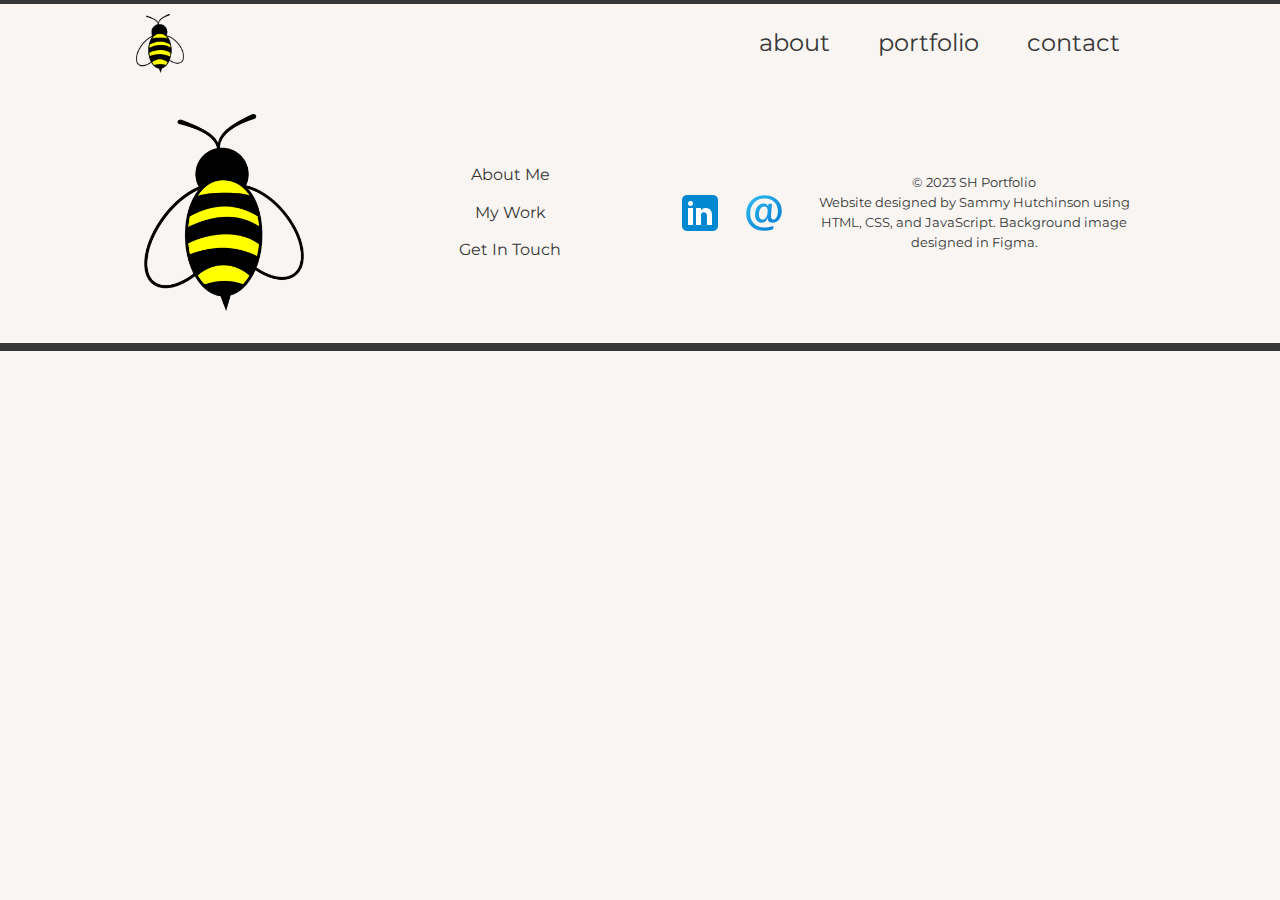
<file: tesla.html>
<!DOCTYPE html>
<html lang="en">
  <head>
    <meta charset="UTF-8" />
    <meta name="viewport" content="width=device-width, initial-scale=1.0" />
    <title>Portfolio page</title>
    <link rel="stylesheet" href="./css/main.css" />
    <link rel="preconnect" href="https://fonts.googleapis.com" />
    <link rel="preconnect" href="https://fonts.gstatic.com" crossorigin />
    <link
      href="https://fonts.googleapis.com/css2?family=Montserrat:wght@400;500;600;700&display=swap"
      rel="stylesheet"
    />
  </head>
  <body id="page">
    <header class="header-home">
      <div class="container">
        <a href="./index.html" class="header-home__logo">
          <img src="./images/logo.png" alt="Logo for Sammy Hutchinson" />
        </a>
        <nav id="nav" class="navbar__nav">
          <ul class="navbar__list">
            <li><a class="navbar__link" href="./index.html">about</a></li>

            <li>
              <a class="navbar__link" href="./portfolio.html">portfolio</a>
            </li>
            <li><a class="navbar__link" href="./contact.html">contact</a></li>
          </ul>
        </nav>
        <button class="nav-toggle" data-target="nav">
          <span class="nav-toggle__tog nav-toggle__tog--top"></span>
          <span class="nav-toggle__tog nav-toggle__tog--middle"></span>
          <span class="nav-toggle__tog nav-toggle__tog--bottom"></span>
          <span class="screen-reader-text"
            >Click to open the mobile navigation.</span
          >
        </button>
      </div>
    </header>

    <footer class="footer">
      <div class="container">
        <a href="./index.html" class="footer__logo">
          <img
            src="./images/logo.png"
            alt="Logo for Sammy Hutchinson"
            class="footer__icon"
          />
        </a>
        <nav class="footer__nav">
          <ul class="footer__items">
            <li><a href="./index.html" class="footer__link">About Me</a></li>
            <li>
              <a href="./portfolio1.html" class="footer__link">My Work</a>
            </li>
            <li>
              <a href="./contact.html" class="footer__link">Get In Touch</a>
            </li>
          </ul>
        </nav>

        <ul class="footer-list">
          <li class="footer-list__links">
            <a href="https://www.linkedin.com/in/sammy-hutchinson-33312729a/"
              ><img src="./images/icons8-linkedin-48.png" alt="LinkedIn Icon"
            /></a>
          </li>
          <li class="footer-list__links">
            <a href="mailto:sammy.devdesign@gmail.com"
              ><img src="./images/icons8-email-48.png" alt="Email Icon"
            /></a>
          </li>
        </ul>
        <small class="footer__copyright">
          &copy; 2023 SH Portfolio <br />
          Website designed by Sammy Hutchinson using HTML, CSS, and JavaScript.
          Background image designed in Figma.
        </small>
      </div>
    </footer>
    <script src="./js/main.js"></script>
    <script src="./js/contact.js"></script>
  </body>
</html>
</file>
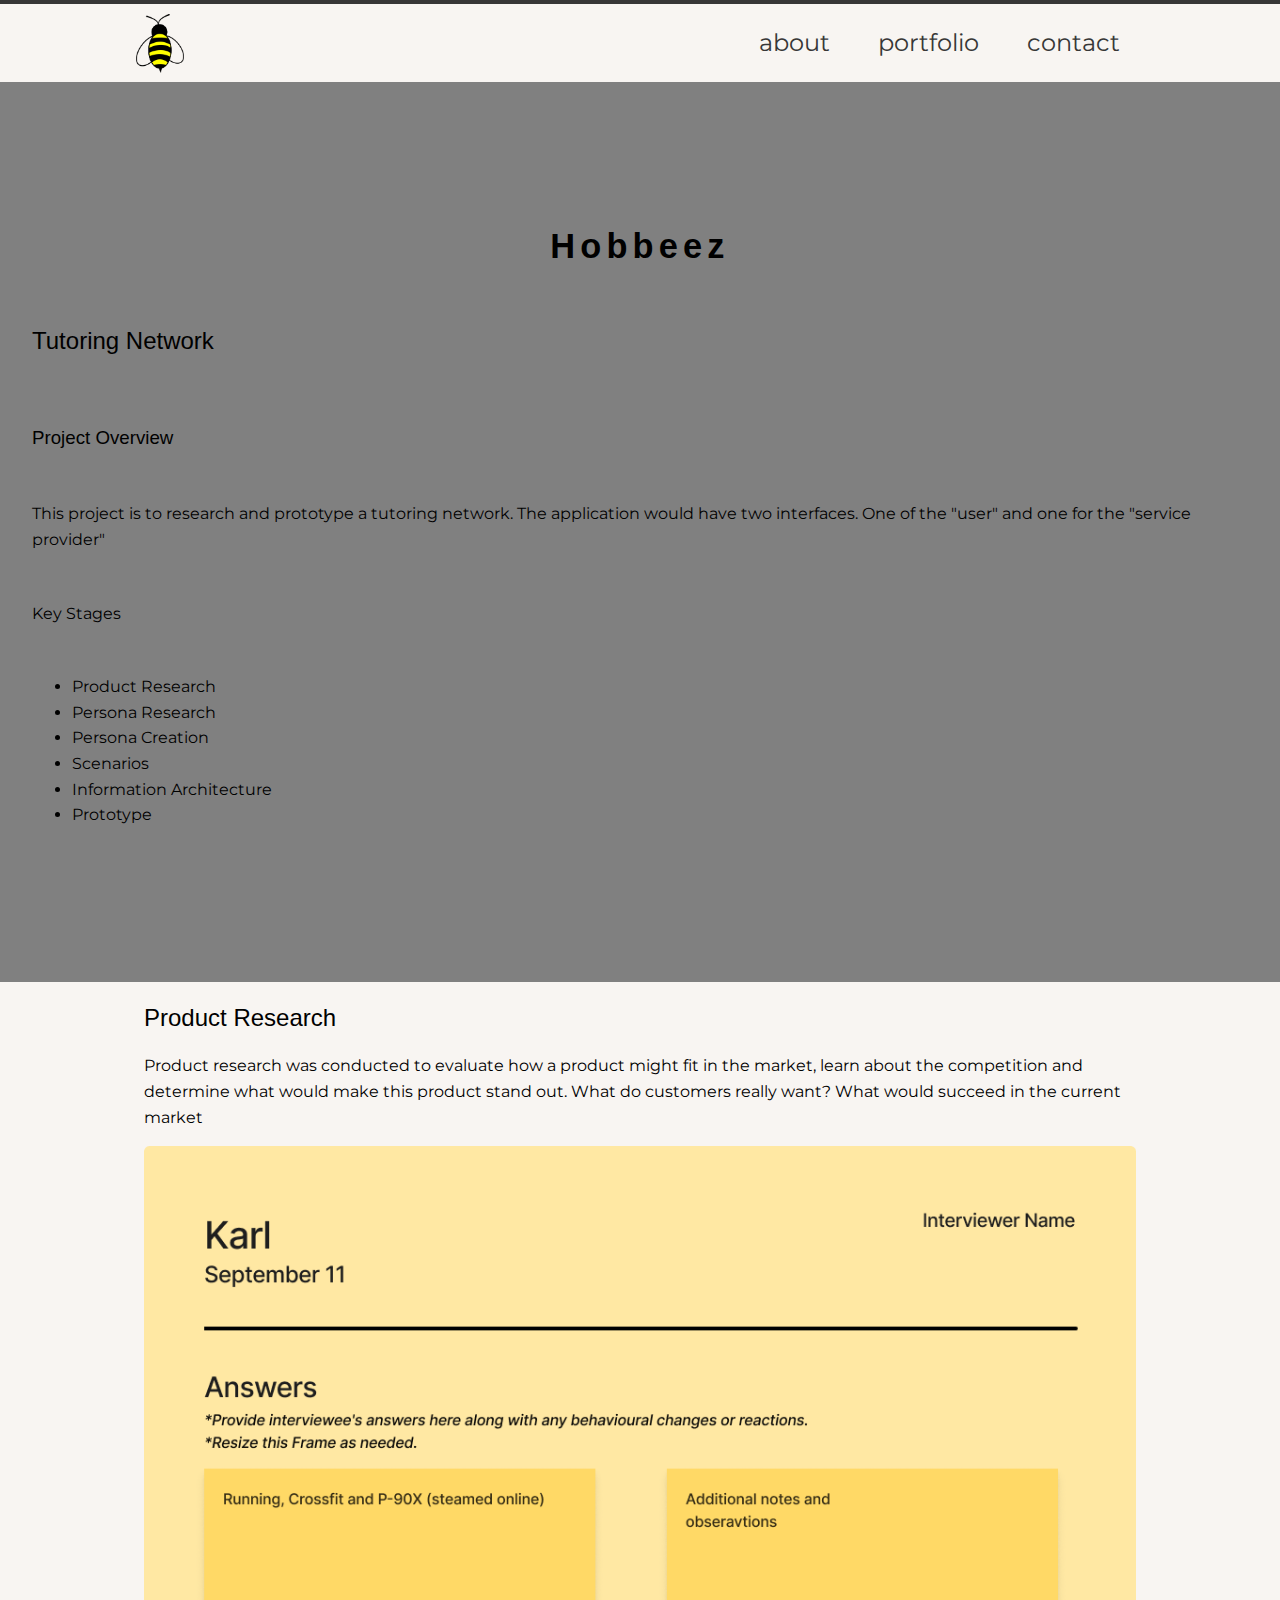
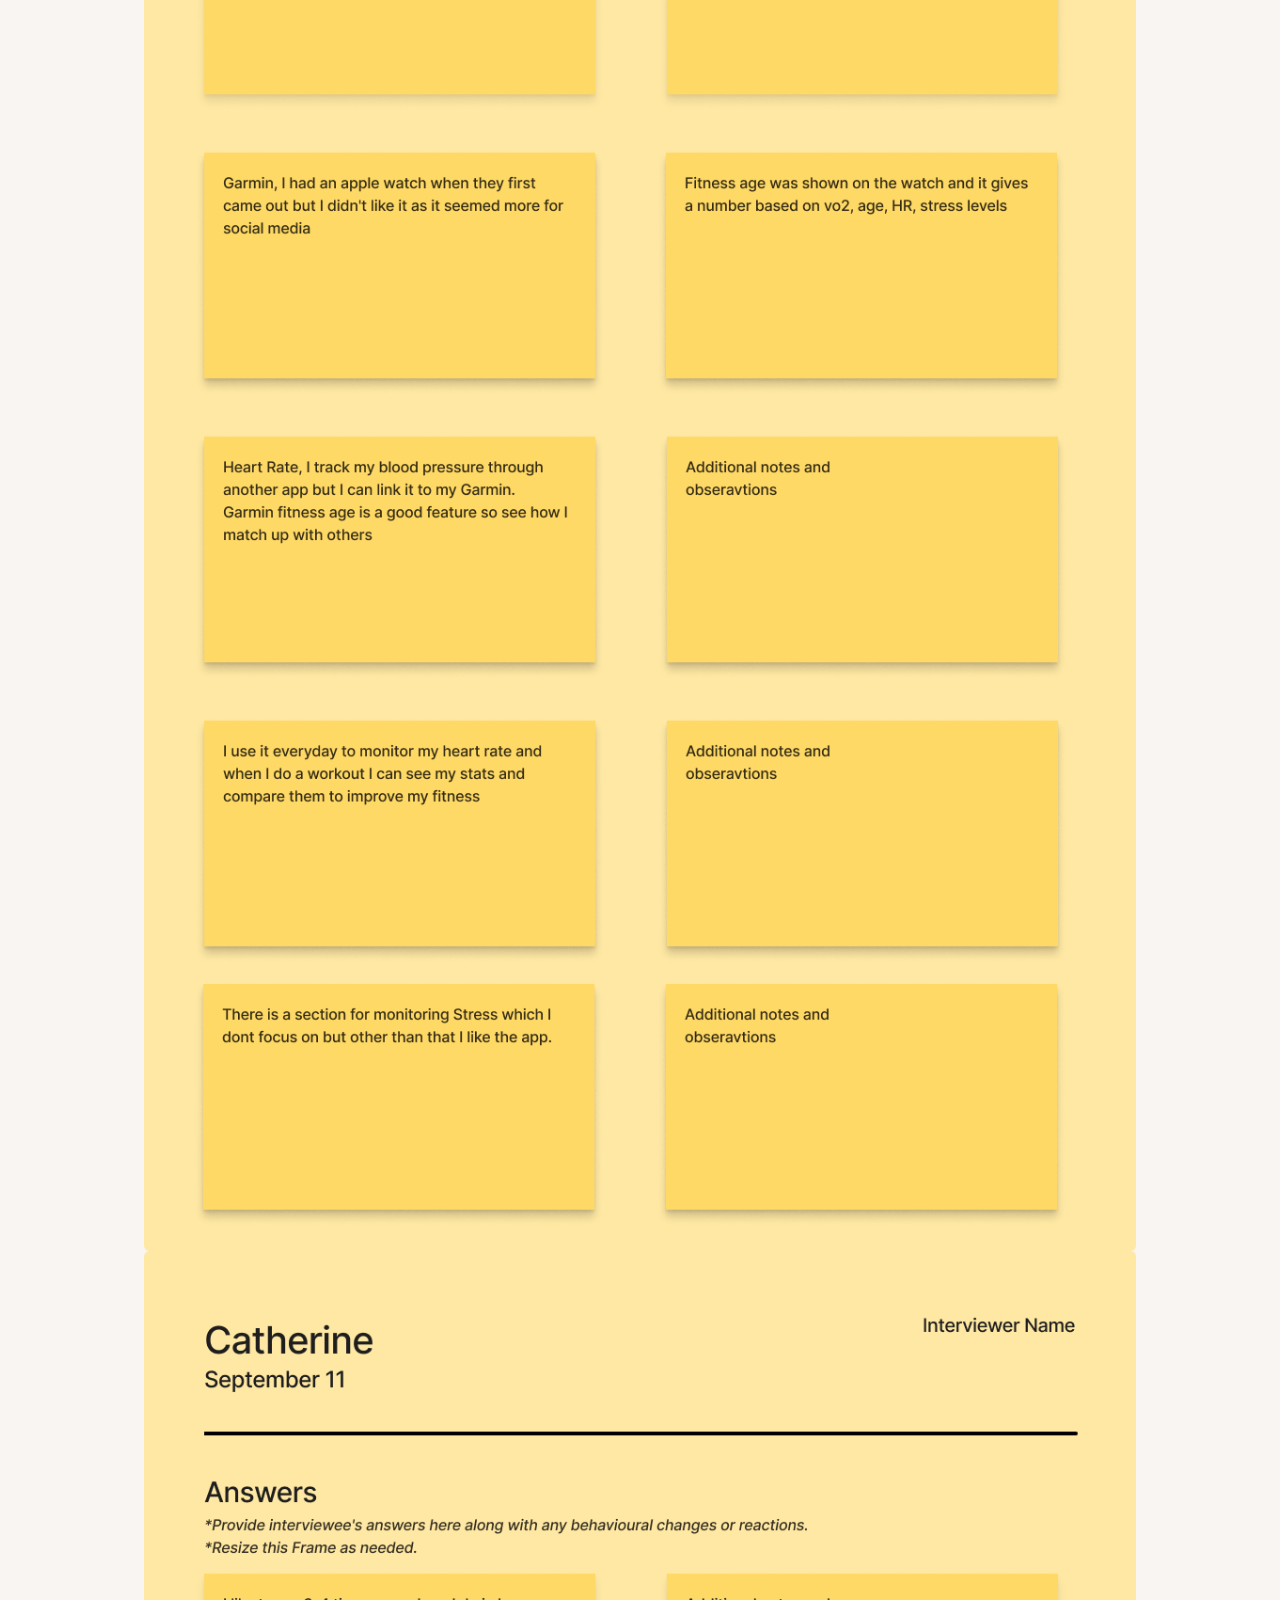
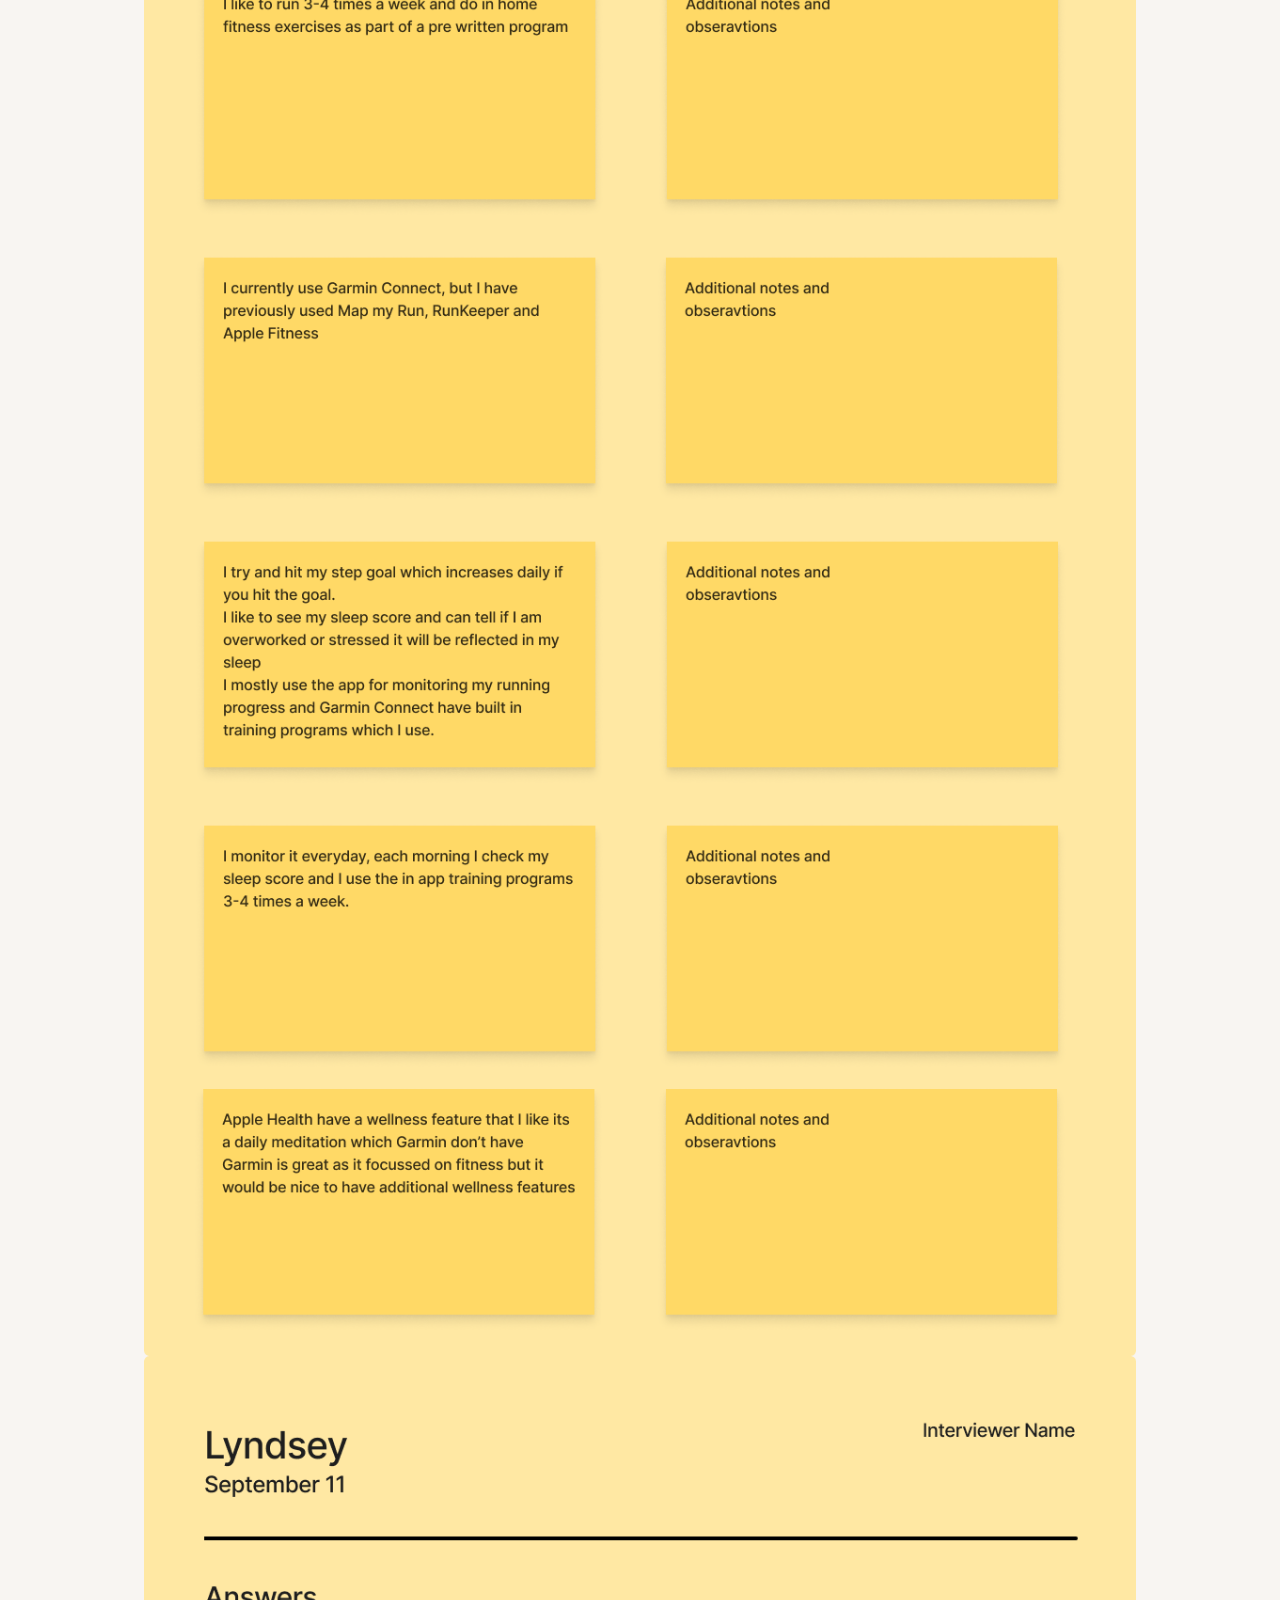
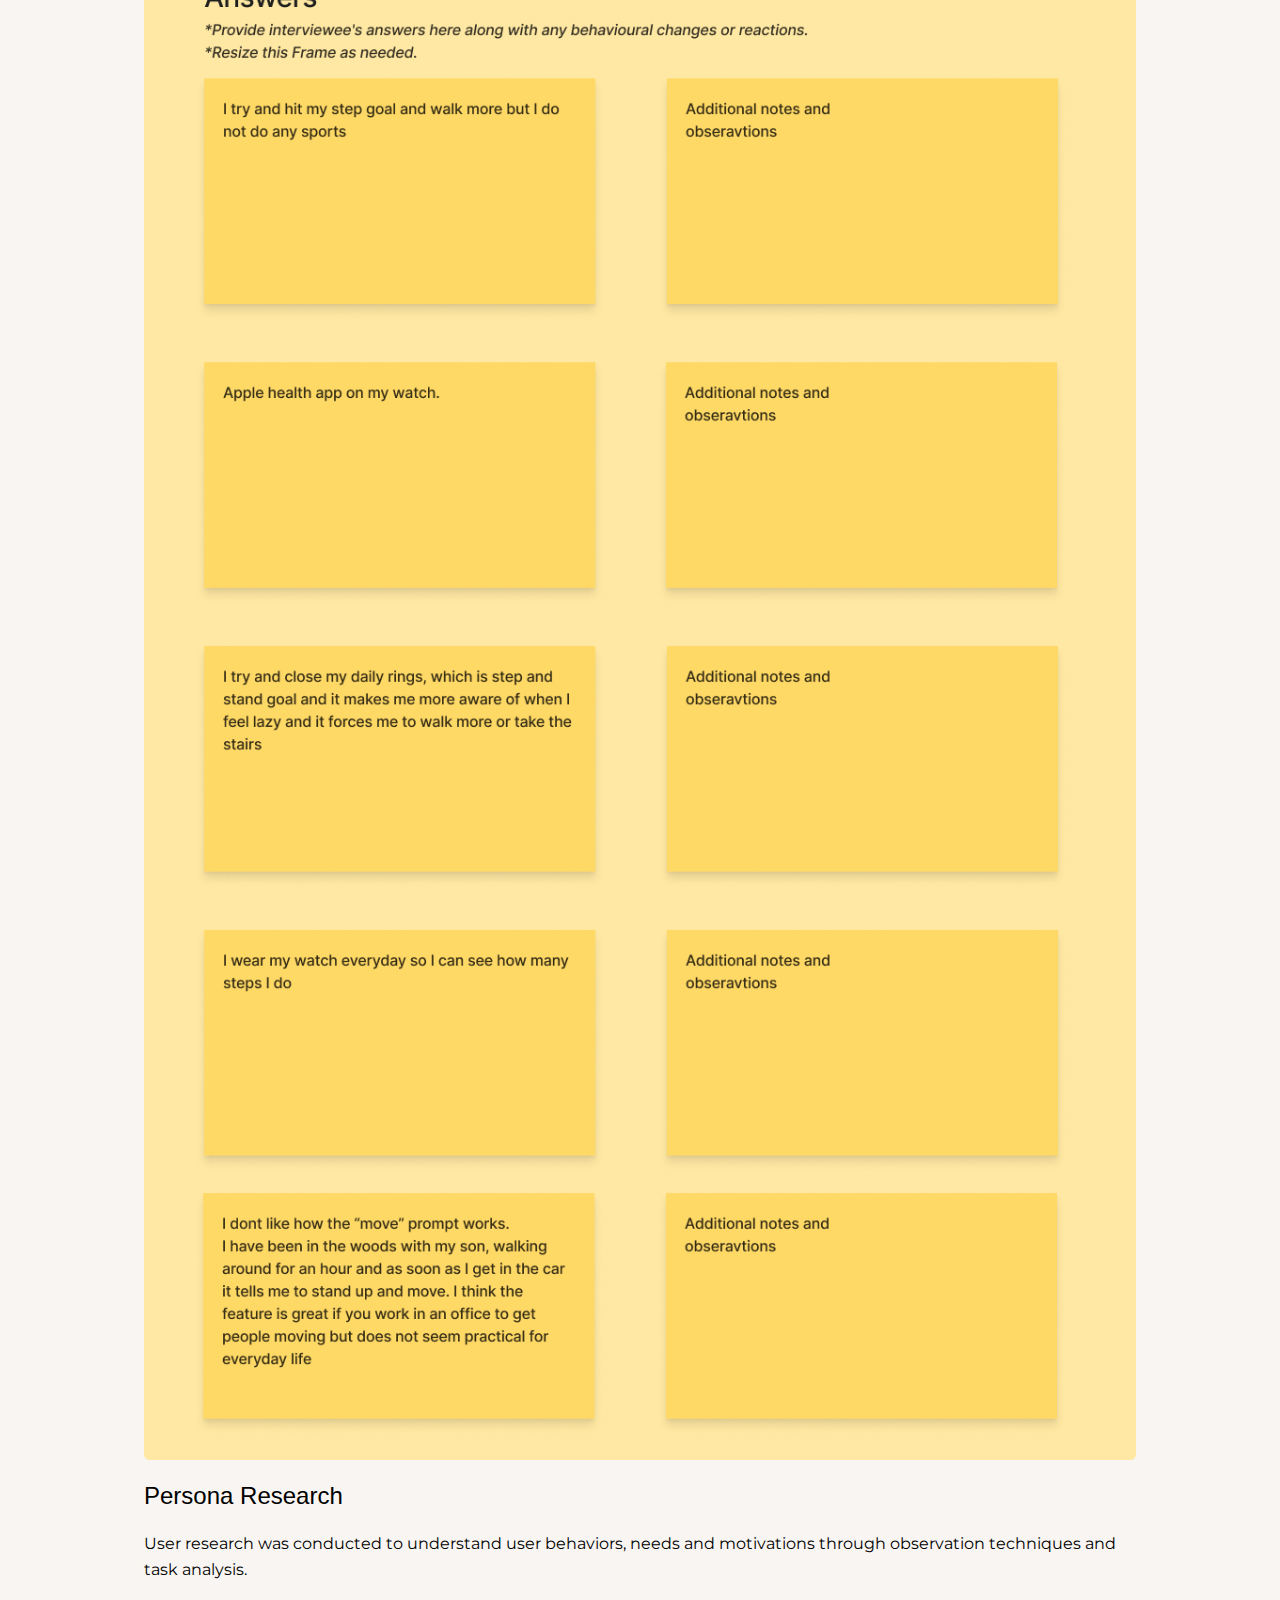
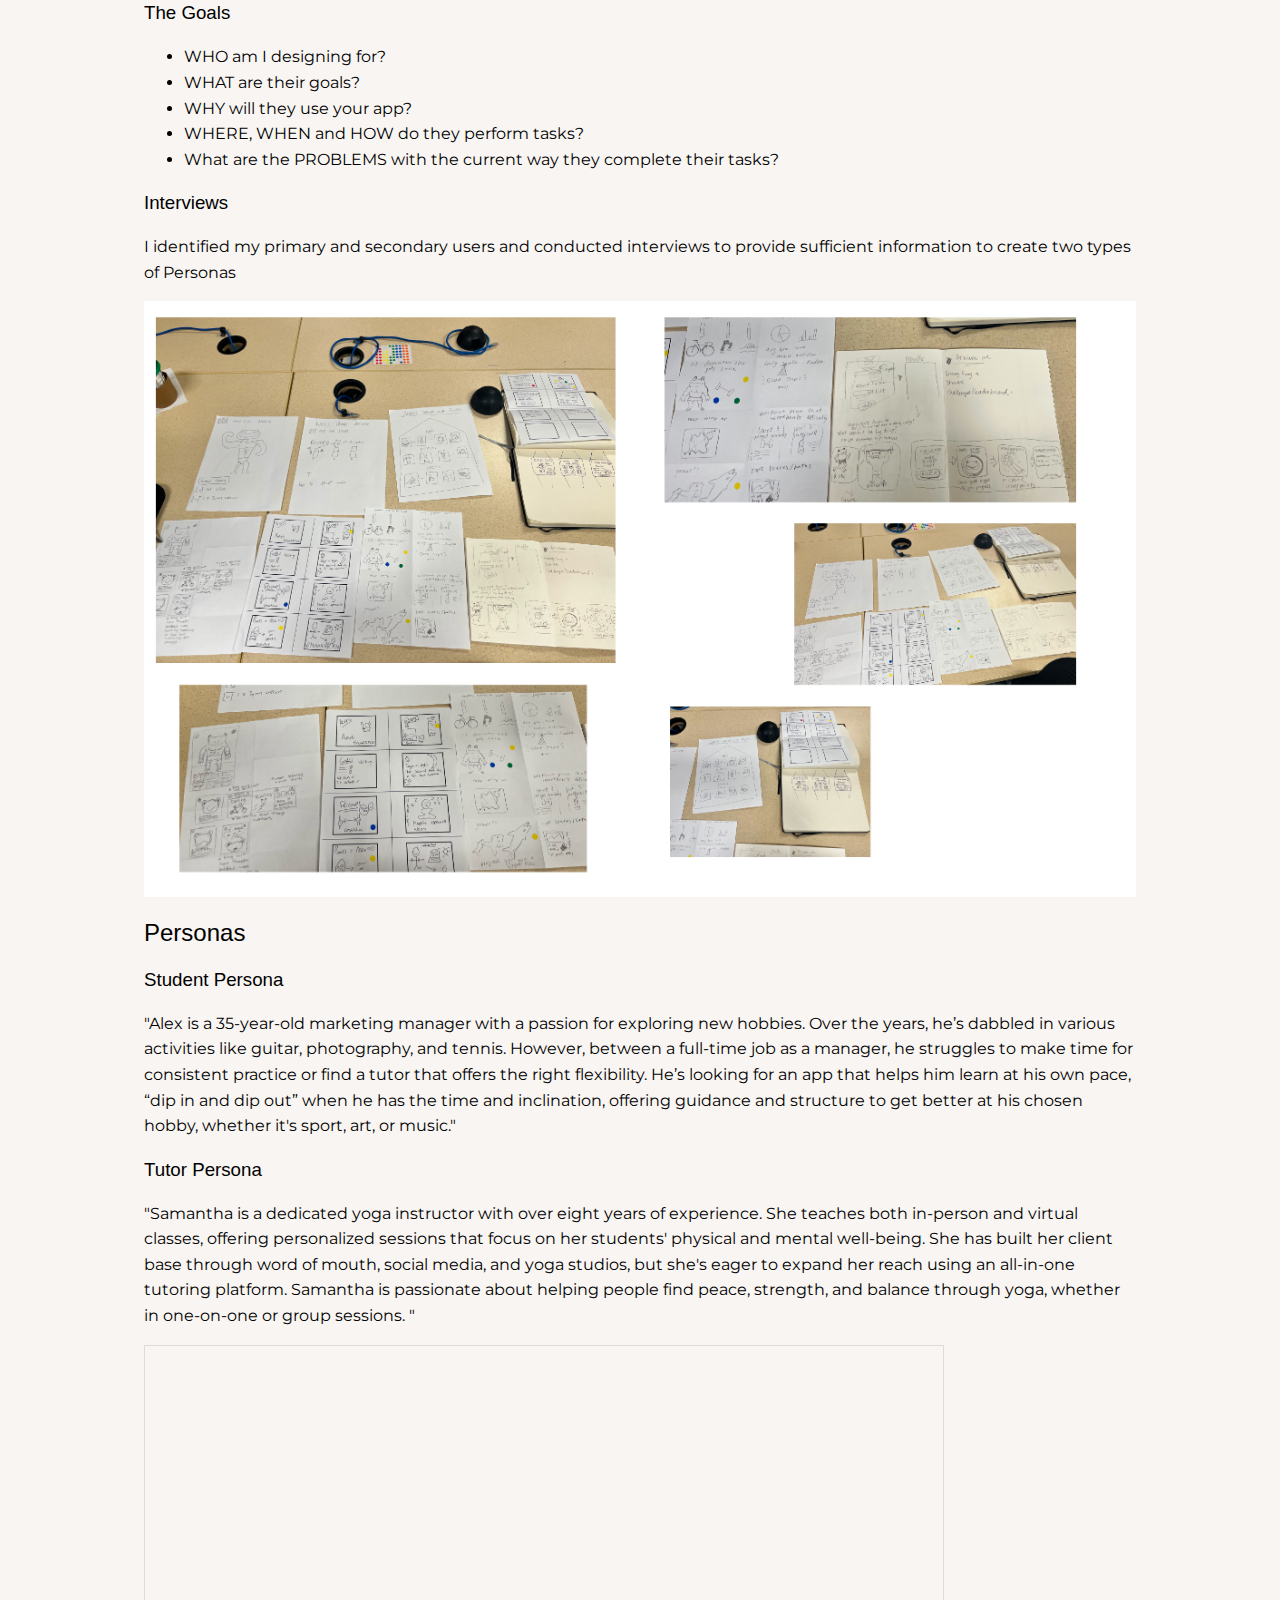
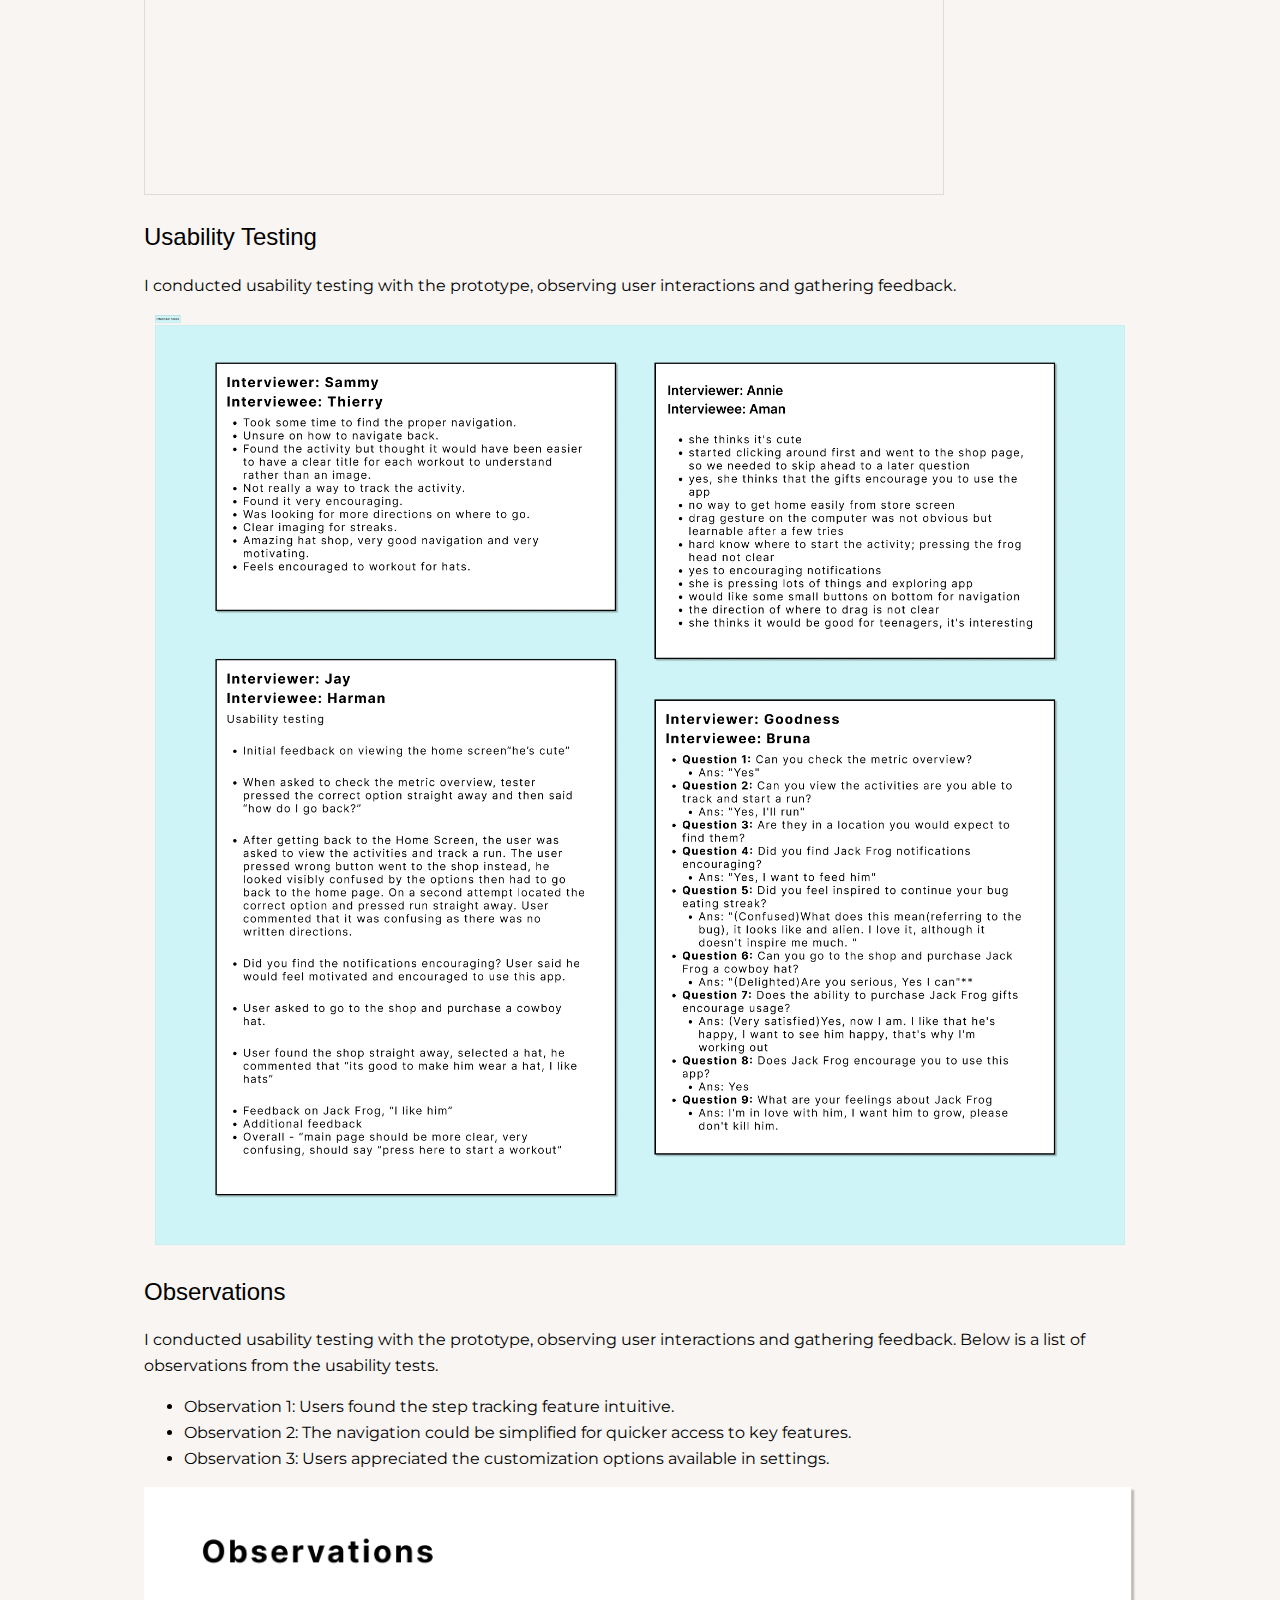
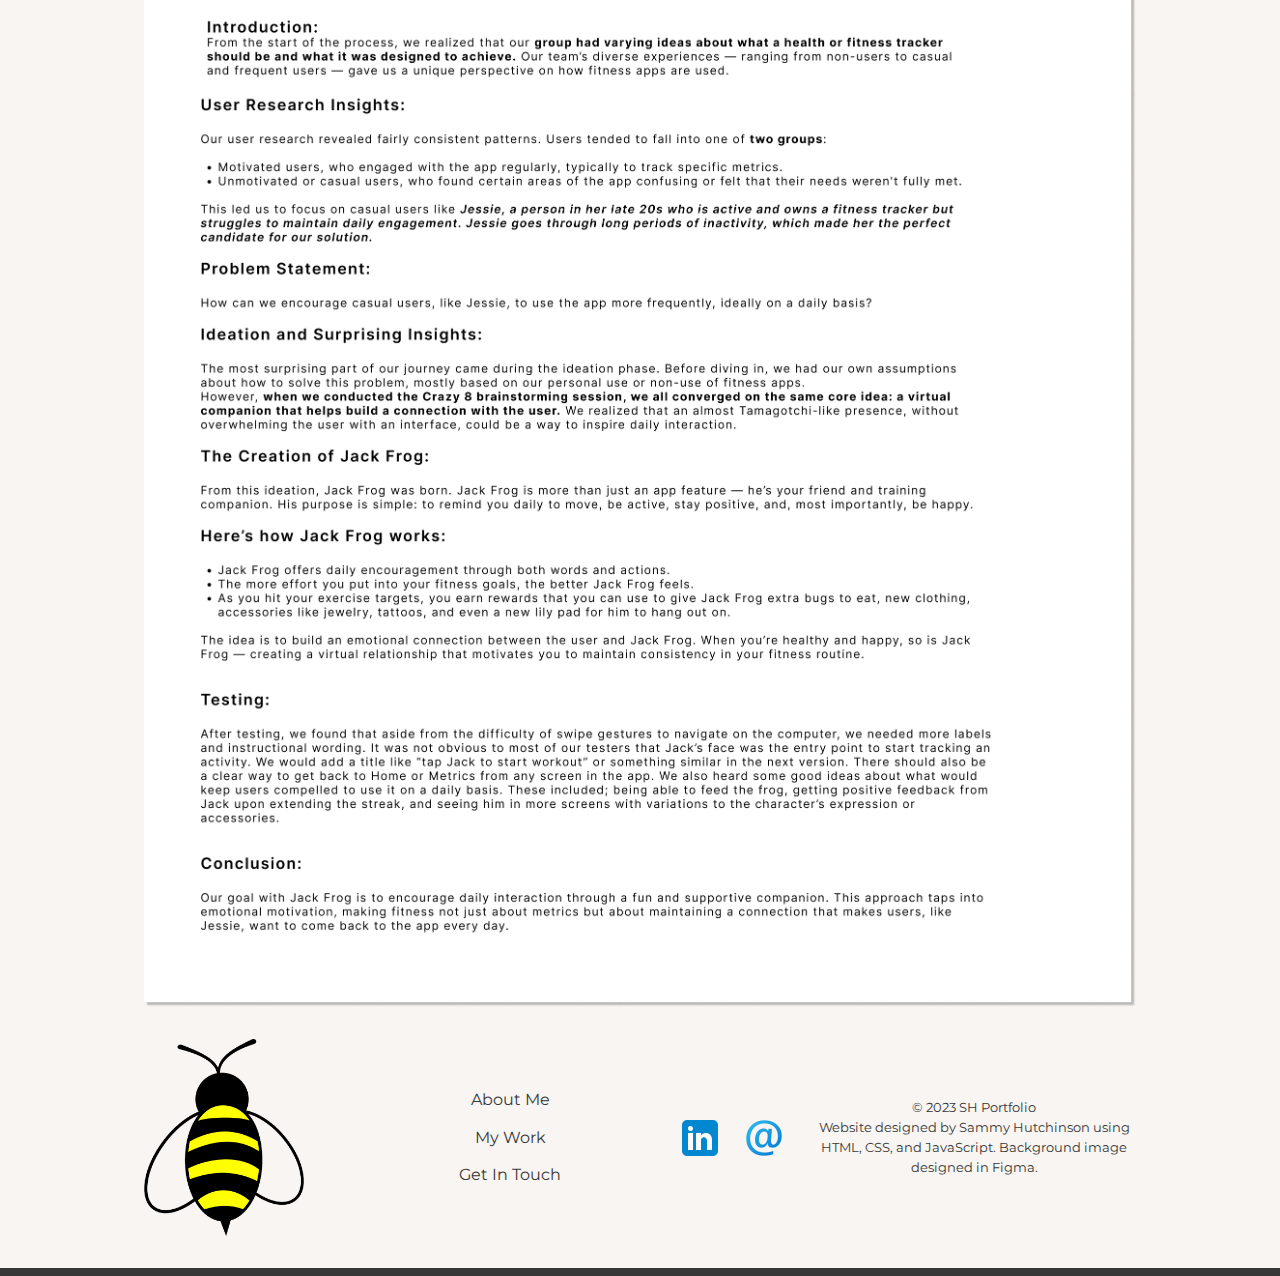
<file: uxResearch.html>
<!DOCTYPE html>
<html lang="en">
  <head>
    <meta charset="UTF-8" />
    <meta name="viewport" content="width=device-width, initial-scale=1.0" />
    <title>Portfolio page</title>
    <link rel="stylesheet" href="./css/main.css" />
    <link rel="preconnect" href="https://fonts.googleapis.com" />
    <link rel="preconnect" href="https://fonts.gstatic.com" crossorigin />
    <link
      href="https://fonts.googleapis.com/css2?family=Montserrat:wght@400;500;600;700&display=swap"
      rel="stylesheet"
    />
  </head>
  <body id="page">
    <header class="header-home">
      <div class="container">
        <a href="./index.html" class="header-home__logo">
          <img src="./images/logo.png" alt="Logo for Sammy Hutchinson" />
        </a>
        <nav id="nav" class="navbar__nav">
          <ul class="navbar__list">
            <li><a class="navbar__link" href="./index.html">about</a></li>

            <li>
              <a class="navbar__link" href="./portfolio.html">portfolio</a>
            </li>
            <li><a class="navbar__link" href="./contact.html">contact</a></li>
          </ul>
        </nav>
        <button class="nav-toggle" data-target="nav">
          <span class="nav-toggle__tog nav-toggle__tog--top"></span>
          <span class="nav-toggle__tog nav-toggle__tog--middle"></span>
          <span class="nav-toggle__tog nav-toggle__tog--bottom"></span>
          <span class="screen-reader-text"
            >Click to open the mobile navigation.</span
          >
        </button>
      </div>
    </header>
    <main class="main-content-froggy" id="main">
      <header class="banner" tabindex="0">
        <div class="container">
          <div class="banner__content">
         
             <h1 class="banner__title">Hobbeez</h1>
            <h2 class="banner__text">
              Tutoring Network
            </h2>
            <h3>Project Overview</h3>
            <p>This project is to research and prototype a tutoring network. The application would have two interfaces. One of the "user" and one for the "service provider"</p>
            <p>Key Stages</p>
            <ul>
              <li>Product Research</li>
              <li>Persona Research</li>
              <li>Persona Creation</li>
              <li>Scenarios</li>
              <li>Information Architecture</li>
              <li>Prototype</li>
            </ul>
            
           
          </div>
        </div>
      </header>
      <section id="resources" class="container" tabindex="0">
        <div class="case-study">
          <!-- User Research Section -->
          <section class="research">
            <h2 class="section-title">Product Research</h2>
            <p class="section-description">
             Product research was conducted to evaluate how a product might fit in the market, learn about the competition and determine what would make this product stand out. What do customers really want? What would succeed in the current market
            </p>
            <div class="image-gallery">
              <img src="./images/Interview1.png" alt="User Research Image 1" class="gallery-image">
              <img src="./images/Interview2.png" alt="User Research Image 2" class="gallery-image">
              <img src="./images/Interview3.png" alt="User Research Image 2" class="gallery-image">
            </div>
         
          </section>
      
          <!-- Ideation (Crazy 8s) Section -->
          <section class="ideation">
            <h2 class="section-title">Persona Research</h2>
            <p class="section-description">
             User research was conducted to understand user behaviors, needs and motivations through observation techniques and task analysis.
            </p>
            <h3>The Goals</h3>
            <ul>
              <li>WHO am I designing for?</li>
              <li>WHAT are their goals?</li>
              <li>WHY will they use your app?</li>
              <li>WHERE, WHEN and HOW do they perform tasks?</li>
              <li>What are the PROBLEMS with the current way they complete their tasks?</li>
            </ul>

            <h3>Interviews</h3>
            <p>I identified my primary and secondary users and conducted interviews to provide sufficient information to create two types of Personas</p>
            <div class="image-gallery">
              <img src="./images/Brainstorming.png" alt="Crazy 8s Sketch 1" class="gallery-image">
              <!-- <img src="./images/crazy8s2.png" alt="Crazy 8s Sketch 2" class="gallery-image"> -->
            </div>
          </section>
      
          <!-- Prototype Section -->
          <section class="prototype">
            <h2 class="section-title">Personas</h2>
            <h3>Student Persona</h3>
            <p class="section-description">
              "Alex is a 35-year-old marketing manager with a passion for exploring new hobbies. Over the years, he’s dabbled in various activities like guitar, photography, and tennis. However, between a full-time job as a manager, he struggles to make time for consistent practice or find a tutor that offers the right flexibility. He’s looking for an app that helps him learn at his own pace, “dip in and dip out” when he has the time and inclination, offering guidance and structure to get better at his chosen hobby, whether it's sport, art, or music."</p>
              <h3>Tutor Persona</h3>
              <p class="section-description">
                "Samantha is a dedicated yoga instructor with over eight years of experience. She teaches both in-person and virtual classes, offering personalized sessions that focus on her students' physical and mental well-being. She has built her client base through word of mouth, social media, and yoga studios, but she's eager to expand her reach using an all-in-one tutoring platform. Samantha is passionate about helping people find peace, strength, and balance through yoga, whether in one-on-one or group sessions. "</p>
            <iframe style="border: 1px solid rgba(0, 0, 0, 0.1);" width="800" height="450" src="https://embed.figma.com/proto/Uj5RP6yAuUntbJx8TXWNIW/Warm-Up-Project-Group-JAGS?page-id=12%3A21&node-id=133-2&node-type=section&viewport=971%2C553%2C0.08&scaling=scale-down&content-scaling=fixed&starting-point-node-id=133%3A2&embed-host=share" allowfullscreen></iframe>
          </section>
      
          <!-- Usability Testing Section -->
          <section class="usability-testing">
            <h2 class="section-title">Usability Testing</h2>
            <p class="section-description">
              I conducted usability testing with the prototype, observing user interactions and gathering feedback.
            </p>
          
            <div class="image-gallery">
              <img src="./images/testing.png" alt="User Research Image 1" class="gallery-image">
             
            </div>
          </section>
          <section class="usability-testing">
            <h2 class="section-title">Observations</h2>
            <p class="section-description">
              I conducted usability testing with the prototype, observing user interactions and gathering feedback. Below is a list of observations from the usability tests.
            </p>
            <ul class="observations-list">
              <li>Observation 1: Users found the step tracking feature intuitive.</li>
              <li>Observation 2: The navigation could be simplified for quicker access to key features.</li>
              <li>Observation 3: Users appreciated the customization options available in settings.</li>
              <!-- Add more observations as needed -->
            </ul>
            <div class="image-gallery">
              <img src="./images/Observations.png" alt="User Research Image 1" class="gallery-image">
             
            </div>
          </section>
        </div>
      </section>
    </div>

     
       
    </main>

    <footer class="footer">
      <div class="container">
        <a href="./index.html" class="footer__logo">
          <img
            src="./images/logo.png"
            alt="Logo for Sammy Hutchinson"
            class="footer__icon"
          />
        </a>
        <nav class="footer__nav">
          <ul class="footer__items">
            <li><a href="./index.html" class="footer__link">About Me</a></li>
            <li>
              <a href="./portfolio1.html" class="footer__link">My Work</a>
            </li>
            <li>
              <a href="./contact.html" class="footer__link">Get In Touch</a>
            </li>
          </ul>
        </nav>

        

        <ul class="footer-list">
          <li class="footer-list__links">
            <a href="https://www.linkedin.com/in/sammy-hutchinson-33312729a/"
              ><img src="./images/icons8-linkedin-48.png" alt="LinkedIn Icon"
            /></a>
          </li>
          <li class="footer-list__links">
            <a href="mailto:sammy.devdesign@gmail.com"
              ><img src="./images/icons8-email-48.png" alt="Email Icon"
            /></a>
          </li>
        </ul>
        <small class="footer__copyright">
          &copy; 2023 SH Portfolio <br />
          Website designed by Sammy Hutchinson using HTML, CSS, and JavaScript.
          Background image designed in Figma.
        </small>
      </div>
    </footer>
    <script src="./js/main.js"></script>
    <script src="./js/contact.js"></script>
  </body>
</html>
</file>
<file: css/main.css>
:root {
  --color-primary: #f8f5f2;
  --color-accent: #171a20;
  --color-font: #373737;
  --color-link: #7fffd4;
  --color-blend: #a3a4a5;
  --font-heading: "Roboto", sans-serif;
  --font-body: "Montserrat", sans-serif;
  --font-h1: "Titillium Web", sans-serif;
}

/* Box sizing rules */
*,
*::before,
*::after {
  box-sizing: border-box;
}

/* Set core root defaults */
html {
  line-height: 1.5;
  font-family: var(--font-body);
}

html:focus-within {
  scroll-behavior: smooth;
}

/* Set core body defaults */
body {
  min-height: 100vh;
  text-rendering: optimizeSpeed;
  margin: 0;
}

/* Update default margin */
h1 {
  font-family: var(--font-h1);
  font-weight: 600;
}

h2,
h3,
h4,
h5,
h6 {
  font-family: var(--font-heading);
  font-weight: 500;
  line-height: 1.3;
}

p,
li,
blockquote {
  font-family: var(--font-body);
  font-weight: 400;
  line-height: 1.6;
}
/* Remove list styles on ul, ol elements with a list role, which suggests default styling will be removed */
ul[role="list"],
ol[role="list"] {
  list-style: none;
}

/* A elements that don't have a class get default styles */
a {
  text-decoration-skip-ink: auto;
  color: var(--color-link);
}

a:hover,
a:focus-visible {
  color: var(--color-accent);
}

/* Make images easier to work with */
img,
picture {
  max-width: 100%;
  display: block;
}

svg {
  fill: currentColor;
}

svg:not(:root) {
  overflow: hidden;
}

/* Inherit fonts for inputs and buttons */
input,
button,
textarea,
select {
  font: inherit;
}

/* Remove all animations, transitions and smooth scroll for people that prefer not to see them */
@media (prefers-reduced-motion: reduce) {
  html:focus-within {
    scroll-behavior: auto;
  }

  *,
  *::before,
  *::after {
    animation-duration: 0.01ms !important;
    animation-iteration-count: 1 !important;
    transition-duration: 0.01ms !important;
    scroll-behavior: auto !important;
  }
}

.next-project {
  display: inline-flex; /* Make the button only as wide as its content */
  align-items: center; /* Center content vertically */
  padding: 10px 15px;
  background-color: #007bff;
  color: white;
  text-decoration: none;
  font-weight: bold;
  border-radius: 5px;
  transition: background-color 0.3s;
  margin-left: auto; /* Aligns the button to the right */
}

.next-project:hover {
  background-color: #0056b3;
}

.arrow {
  margin-left: 8px;
  font-size: 1.2em;
}

/* ---------- Accessibility ---------- */

*:focus-visible {
  outline: 0.125rem solid var(--color-secondary);
  outline-offset: 0.125rem;
}

.skip-links {
  padding: 0;
  margin: 0;
  list-style-type: none;
}

.skip-links__link {
  position: absolute;
  top: -10rem;
  left: 0.5rem;
  background-color: var(--color-accent);
  color: var(--color-primary);
  padding: 0.75rem 1.5rem;
  border-radius: 0.25em;
  text-decoration: none;
  z-index: 1000000;
}

.skip-links__link:focus {
  top: 0.5rem;
  color: var(--color-primary);
}

.to-top {
  position: fixed;
  bottom: -0.5rem;
  right: 1.5rem;
  background-color: var(--color-accent);
  color: var(--color-primary);
  padding: 0.5rem 0.5rem 1rem;
  border-radius: 0.5rem 0.5rem 0 0;
  text-decoration: none;
  box-shadow: var(--shadow);
  translate: 0 100%;
  transition: translate var(--transition), bottom var(--transition);
}

.to-top.visible {
  translate: 0;
}

.to-top:hover,
.to-top:focus-visible {
  bottom: 0;
  color: #000;
  translate: 0;
}

.screen-reader-text {
  background-color: #fff;
  color: #000;
}

/* ---------- Accessibility end---------- */

/* ---------- Typography start---------- */

.navbar__link {
  font-size: 1.5rem;
}

.banner__title {
  font-size: 2.15rem;
}

.banner__text {
  font-size: 1.5rem;
}

/* ---------- Typography end---------- */

/* ---------- Containers ---------- */

body {
  background-color: var(--color-primary);
}
.container {
  width: min(65em, 100%);
  margin: 0 auto;
  padding-left: 1.5rem;
  padding-right: 1.5rem;
}

.container--text {
  width: min(45em, 100%);
}

.btn {
  display: inline-block;
  padding: 0.55em 1.5em 0.5em;
  background-color: var(--color-accent);
  border: 0.125em solid var(--color-accent);
  color: red;
  border-radius: 0.25em;
  text-align: center;
  margin-top: 3rem;

  text-decoration: none;
  cursor: pointer;
  font-family: inherit;
  font-size: inherit;
}
.btn:hover,
.btn:focus {
  background-color: var(--color-primary);
  border-color: var(--color-link);
  color: var(--color-link);
}

/* ---------- Containers end ---------- */

/* ---------- Header Nav---------- */

.header-home {
  background-color: var(--color-primary);
  position: sticky;
  top: 0;
  z-index: 100000;
  border-top: 0.25rem solid var(--color-font);
}

.header-home__logo img {
  width: 3rem;
}

.header-home__logo:hover,
.header-home__logo:focus {
  translate: 0 -0.5rem;
}

.header-home .container {
  padding: 0.5rem 1rem 0.5rem 1rem;
  display: flex;
  align-items: center;
  justify-content: space-between;
  gap: 1.5rem;
}

.navbar__nav {
  position: fixed;
  top: 0;
  right: -66.6666%;
  width: 66.6666vw;
  height: 100vh;
  box-shadow: -0.125rem 0.25rem 0.5rem rgba(0, 0, 0, 0.15);
  background-color: var(--color-primary);
  border-top: 0.25rem solid var(--color-font);
  transition: right 0.2s;
}

.navbar__nav.open {
  right: 0;
}

.navbar__list {
  padding: 6rem 0;
  margin: 0;
  list-style: none;
  display: flex;
  flex-direction: column;
}

.navbar__link {
  color: var(--color-font);
  text-decoration: none;
  display: block;
  padding: 0.75rem 1.5rem;
  text-align: right;
  position: relative;
}

.navbar__link:hover,
.navbar__link:focus-visible {
  border-bottom: 0.125rem solid var(--color-font);
}

.nav-toggle {
  width: 2.5rem;
  height: 1.5rem;
  display: flex;
  flex-direction: column;
  justify-content: space-between;
  position: relative;
  padding: 0;
  border: 0;
  background-color: transparent;
}

.nav-toggle__tog {
  width: 100%;
  height: 4px;
  background-color: var(--color-font);
  position: relative;
  transition: top 0.2s, translate 0.2s, rotate 0.2s, opacity 0.2s, bottom 0.2s;
}
.nav-toggle__tog--top {
  top: 0;
}

.nav-toggle__tog--bottom {
  bottom: 0;
}

.open .nav-toggle__tog--top {
  top: 50%;
  translate: 0 -50%;
  rotate: 45deg;
}

.open .nav-toggle__tog--middle {
  opacity: 0;
}

.open .nav-toggle__tog--bottom {
  bottom: 50%;
  translate: 0 50%;
  rotate: -45deg;
}

.screen-reader-text {
  position: absolute;
  clip-path: polygon(0 0, 0.1% 0, 0.1% 0.1%, 0 0.1%);
}

/* ---------- Header Nav end ---------- */

/* ---------- footer ---------- */

.footer {
  background-color: var(--color-primary);
  color: var(--color-font);
  border-bottom: 0.5rem solid var(--color-font);
}

.footer .container {
  padding-top: 2rem;
  padding-bottom: 1rem;
  display: flex;
  flex-direction: column;
  gap: 1.5rem;
}

.footer__icon:hover,
.footer__icon:focus {
  translate: 0 -0.5rem;
}

.footer__icon {
  width: 10rem;
}

.footer__title {
  font-weight: bold;
  line-height: 1.3;
}

.footer__items {
  margin: 0;
  list-style-type: none;
  display: flex;
  flex-direction: column;
  gap: 0.75rem;
}

.footer__nav {
  justify-content: center;
  display: flex;
}

.footer__link {
  color: var(--color-font);
  text-decoration: none;
}

.footer-list__links:hover,
.footer-list__links:focus {
  translate: 0 -0.5rem;
}

.footer-list {
  list-style-type: none;
  display: flex;
  flex-direction: row;
  justify-content: center;
  gap: 1rem;
  padding-left: 0;
}

.footer__copyright {
  text-align: center;
}

/* ---------- footer ends---------- */

/* ---------- Banner---------- */

.banner .container {
  min-height: 100vh;
  min-width: 100%;
  background-color: gray;
  margin: 0;
  display: flex;
  flex-direction: column;
  align-items: center;
  padding: 2rem;
}

.banner__header {
  display: flex;
  flex-direction: column;
  justify-content: center;
  align-items: center;
  text-align: center;
  gap: 1rem;
}

.banner__content {
  display: flex;
  flex-direction: column;
  gap: 1rem;
}

.banner__title {
  overflow: hidden; /* Ensures the content is not revealed until the animation */
  white-space: nowrap; /* Keeps the content on a single line */
  margin: 0 auto; /* Gives that scrolling effect as the typing happens */
  letter-spacing: .15em; /* Adjust as needed */
  animation: 
    typing 1s steps(40, end),
    blink-caret .75s step-end infinite;
}

@keyframes typing {
  from { width: 0 }
  to { width: 100% }
}




.banner__text {
  padding-top: 1rem;
  padding-bottom: 1rem;
  text-align: left;
}

.banner__image {
  width: 8rem;
  object-fit: cover;
}

/* ---------- Banner ends---------- */

/* ---------- Card group---------- */

.card-group {
  padding-top: 2rem;
  padding-bottom: 2rem;
  display: flex;
  justify-content: center;
}

.card-group__list {
  list-style: none;
  padding: 0;
  margin: 0 auto;
  display: grid;
  gap: 2rem;
  grid-template-columns: repeat(1, 1fr);
  justify-content: center;
  max-width: fit-content;
}

.card-group__title {
  text-align: center;
  font-size: 2rem;
  margin-bottom: 2rem;
  font-weight: bold;
  color: var(--color-font);
}

/* Card Container */
.card {
  width: 18rem;
  height: 26rem;
  position: relative;
  display: block;
  overflow: hidden;
  border-radius: 2rem;
  box-shadow: 0 0.5rem 1.5rem rgba(0, 0, 0, 0.1);
  transition: transform 0.3s ease, box-shadow 0.3s ease;
}

.card:hover {
  transform: translateY(-10px);
  box-shadow: 0 1rem 2rem rgba(0, 0, 0, 0.2);
}

/* Card Image */
.card-image {
  transition: opacity 0.3s ease, transform 0.3s ease;
}

.card:hover .card-image {
  opacity: 0.3;
  transform: scale(1.05);
}

.card__content {
  position: absolute;
  top: 0;
  left: 0;
  width: 100%;
  height: 100%;
  display: flex;
  flex-direction: column;
  justify-content: center;
  align-items: center;
  background: rgba(0, 0, 0, 0.7);
  color: #fff;
  opacity: 0;
  text-align: center;
  padding: 1rem;
  transition: opacity 0.3s ease;
}

.card:hover .card__content {
  opacity: 1;
}

.card__title {
  font-size: 1.5rem;
  font-weight: bold;
  margin-bottom: 0.5rem;
}

.card__text {
  font-size: 1rem;
  line-height: 1.4;
}

/* ---------- Card group ends---------- */

/* =================================================
Media queries  ================================================= */

@media only screen and (min-width: 45em) {
  .nav-toggle {
    display: none;
  }
  .navbar__nav {
    position: static;
    top: auto;
    left: auto;
    width: auto;
    height: auto;
    box-shadow: none;
    z-index: auto;
    background-color: transparent;
    border: 0;
  }
  .navbar__list {
    flex-direction: row;
    padding: 0;
  }

  .footer .container {
    flex-direction: row;
    justify-content: space-between;
    align-items: center;
    padding-top: 2rem;
    padding-bottom: 2rem;
  }

  .footer__nav,
  .footer__copyright {
    flex: 0.5 1 0;
    text-align: center;
  }

  .banner .container {
    flex-direction: row;
    justify-content: space-between;
  }

  .banner__header {
    display: flex;
    flex-direction: row;
    gap: 1rem;
  }

  .banner__image {
    margin-right: 1rem;
  }

  .banner__content {
    text-align: left;
  }

  .card-group__list {
    grid-template-columns: repeat(2, 1fr);
  }
  .card {
    padding: 1rem;
  }

  .card__title {
    font-size: 1.4rem;
  }

  .card__text {
    font-size: 1.2rem;
  }
}

@media only screen and (min-width: 60em) {
  .click-to-close {
    position: fixed;
    inset: 0;
    background-color: #000a;
    pointer-events: none;
    opacity: 0;
    transition: opacity var(--transition);
  }

  .click-to-close.open {
    pointer-events: all;
    opacity: 1;
  }

  .card-group__list {
    grid-template-columns: repeat(3, 1fr);
  }

  .card__title {
    font-size: 1.563rem;
  }
  .card__text {
    font-size: 1.2rem;
  }
}

/* =================================================
Media queries end ================================================= */
</file>
